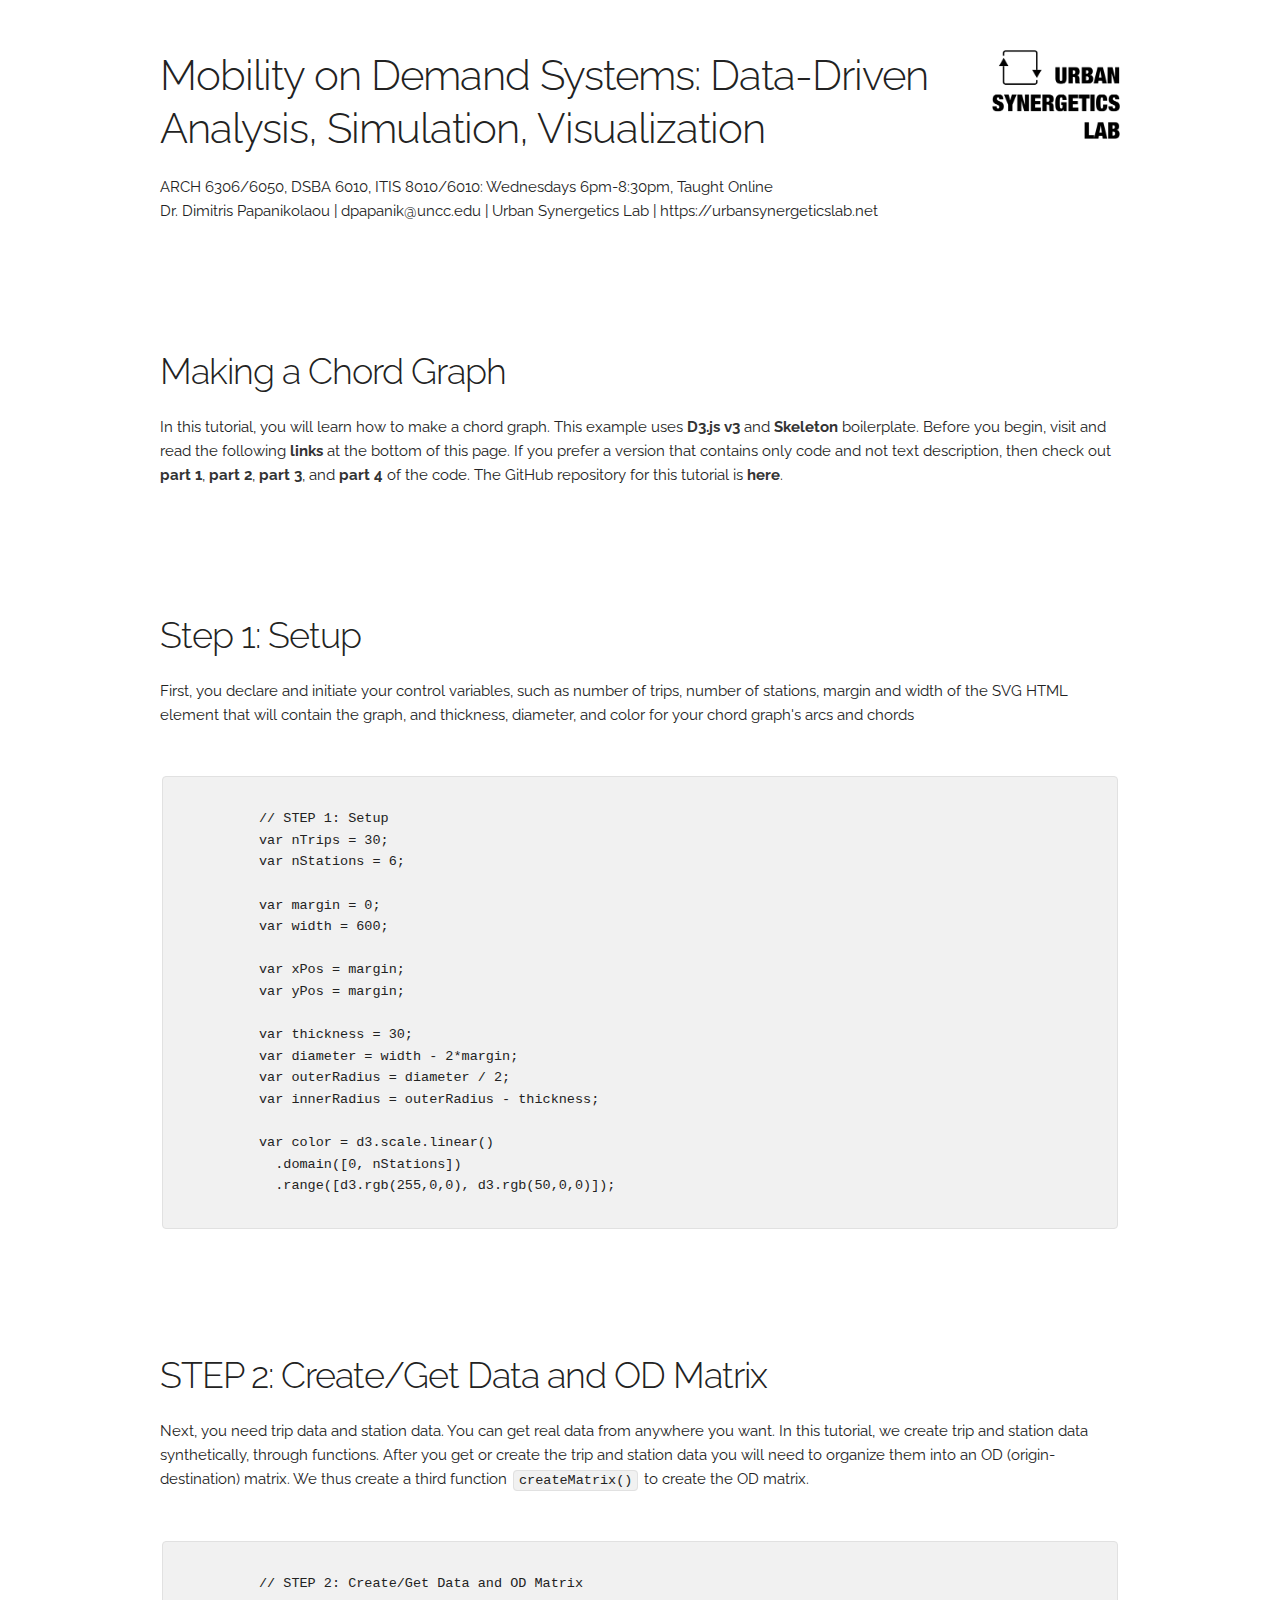
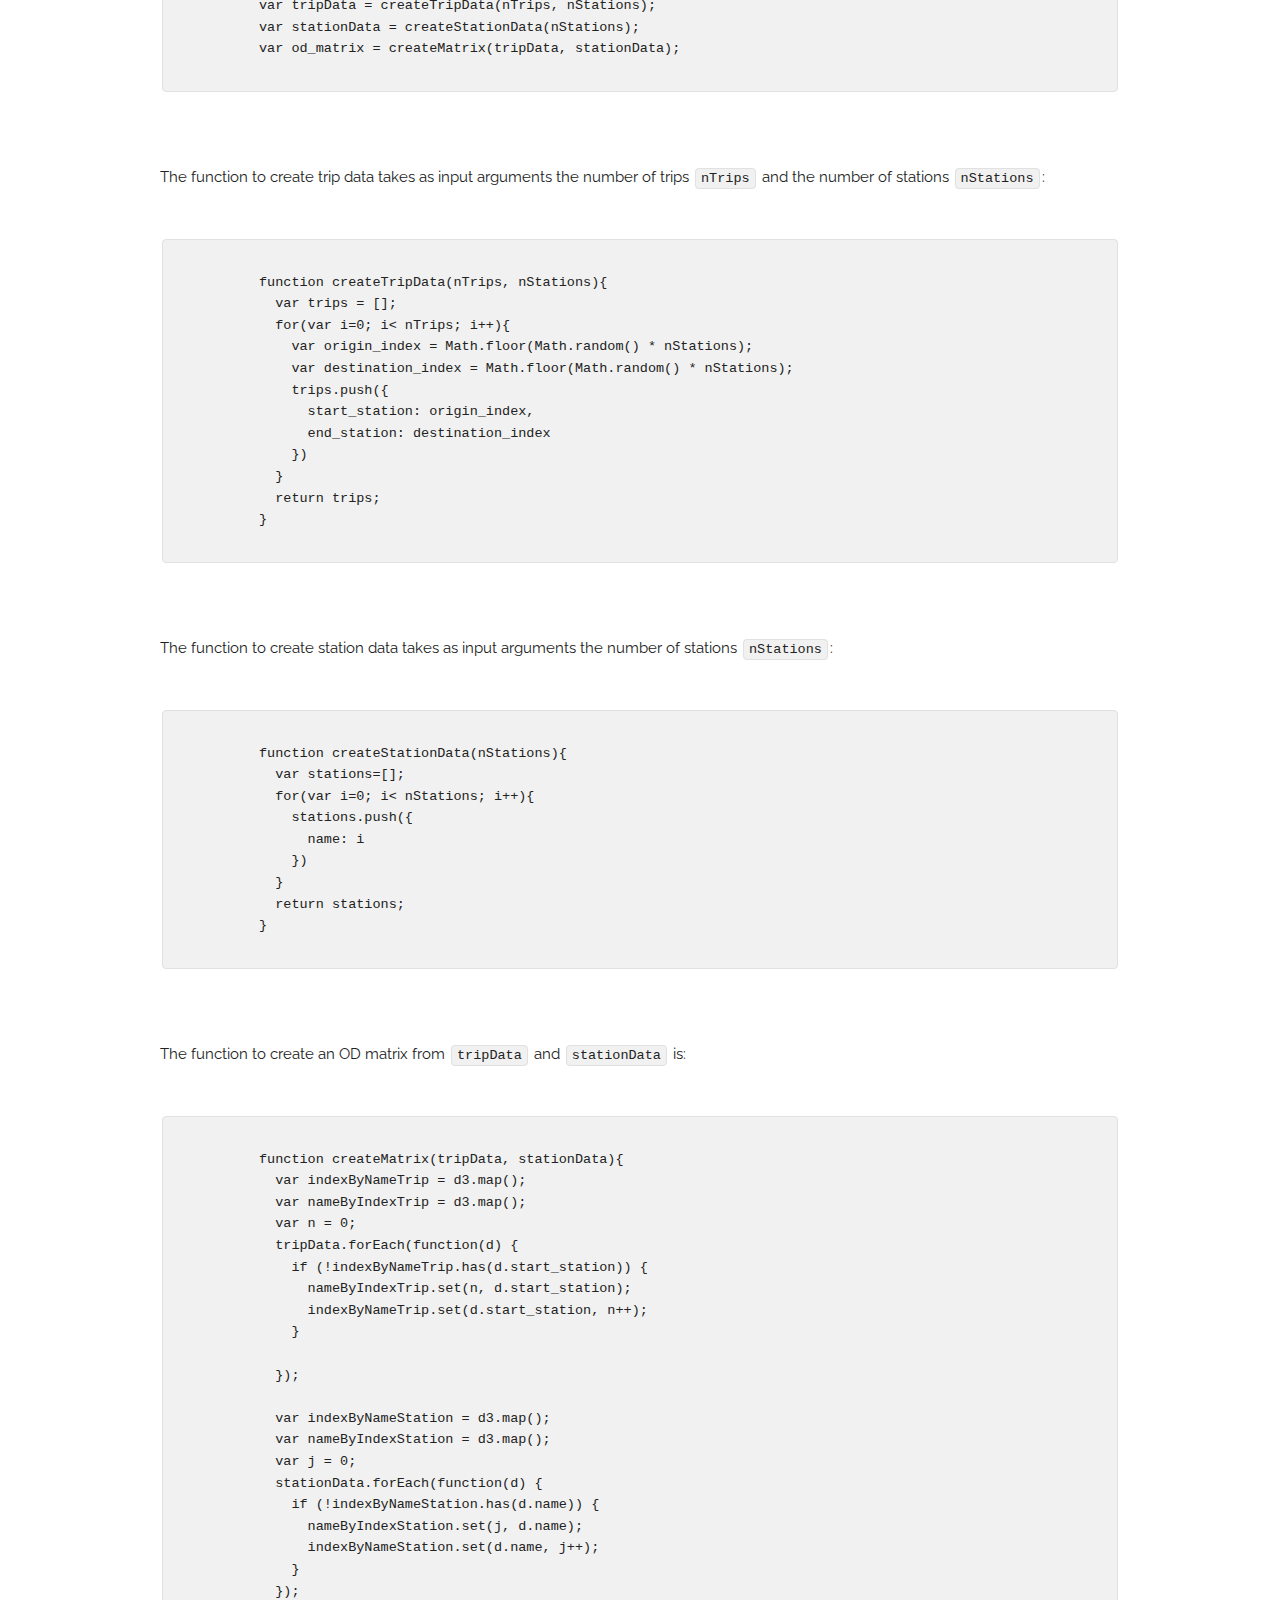
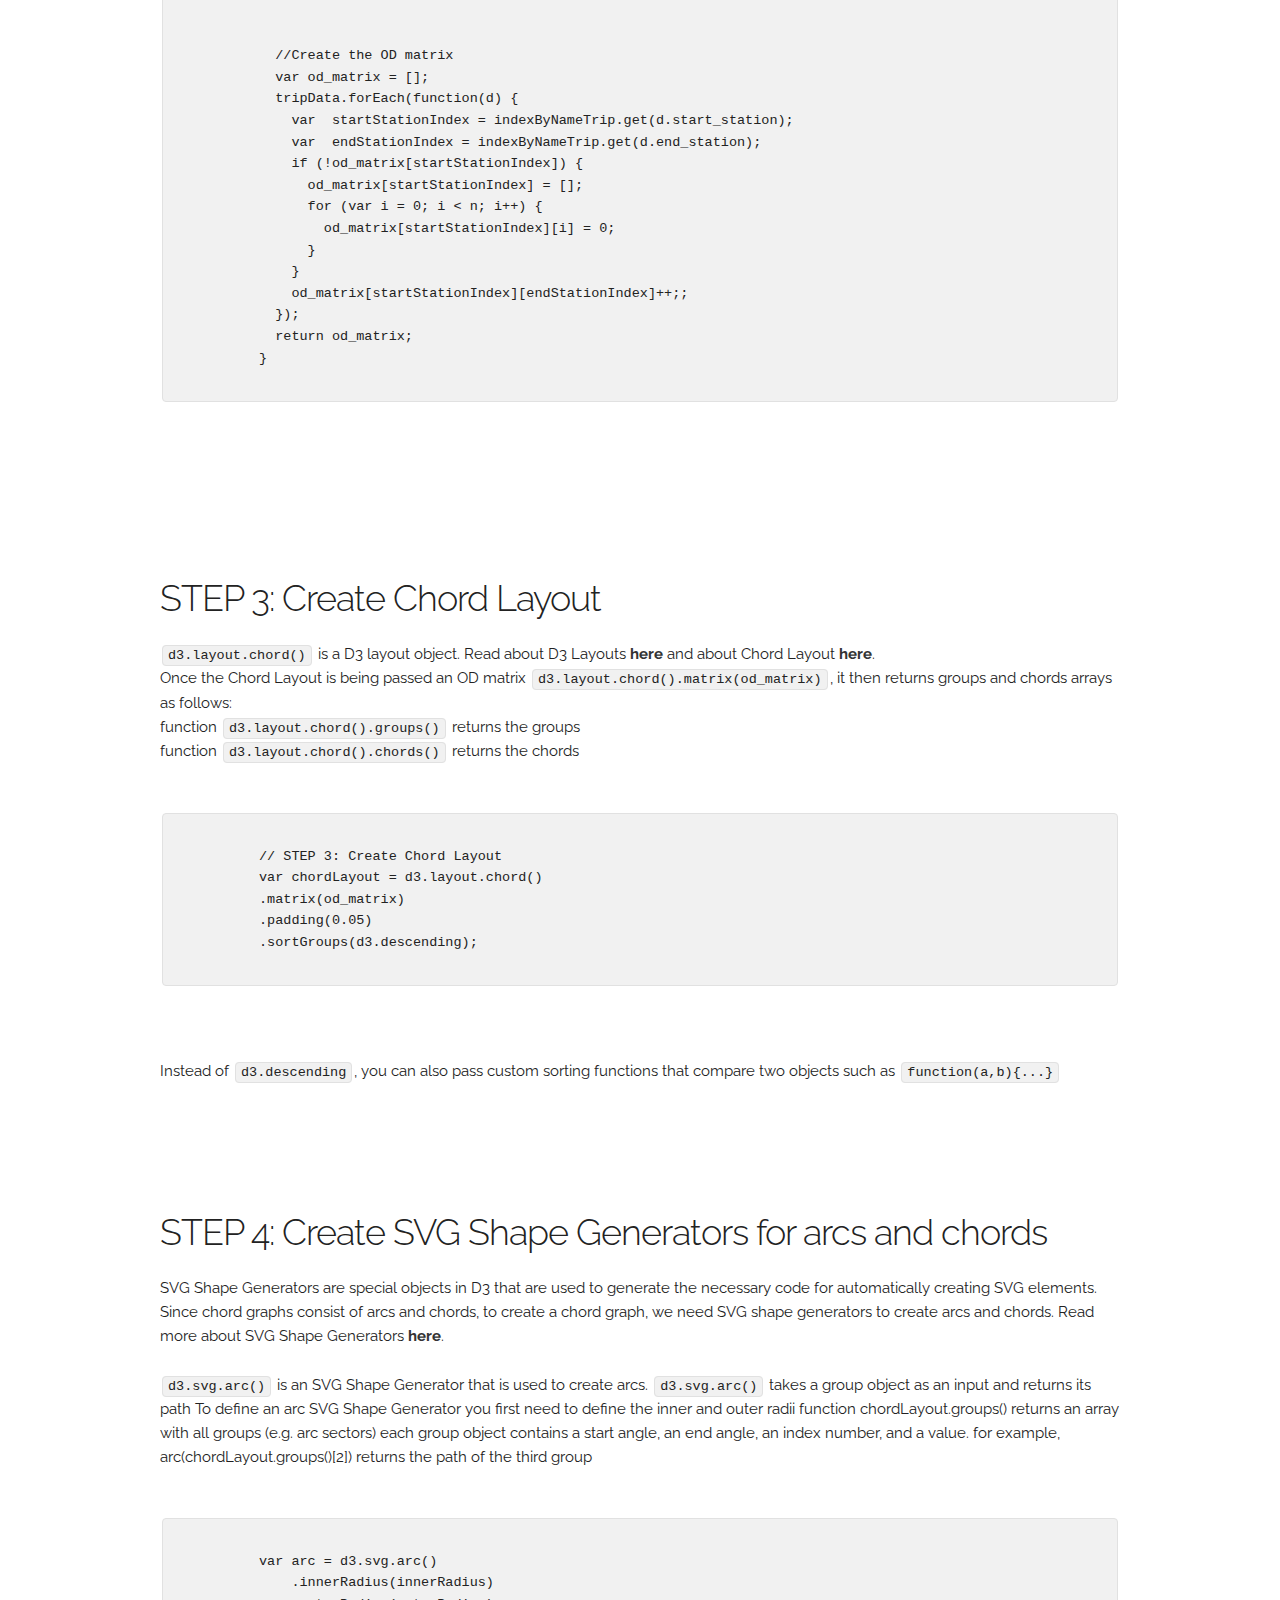
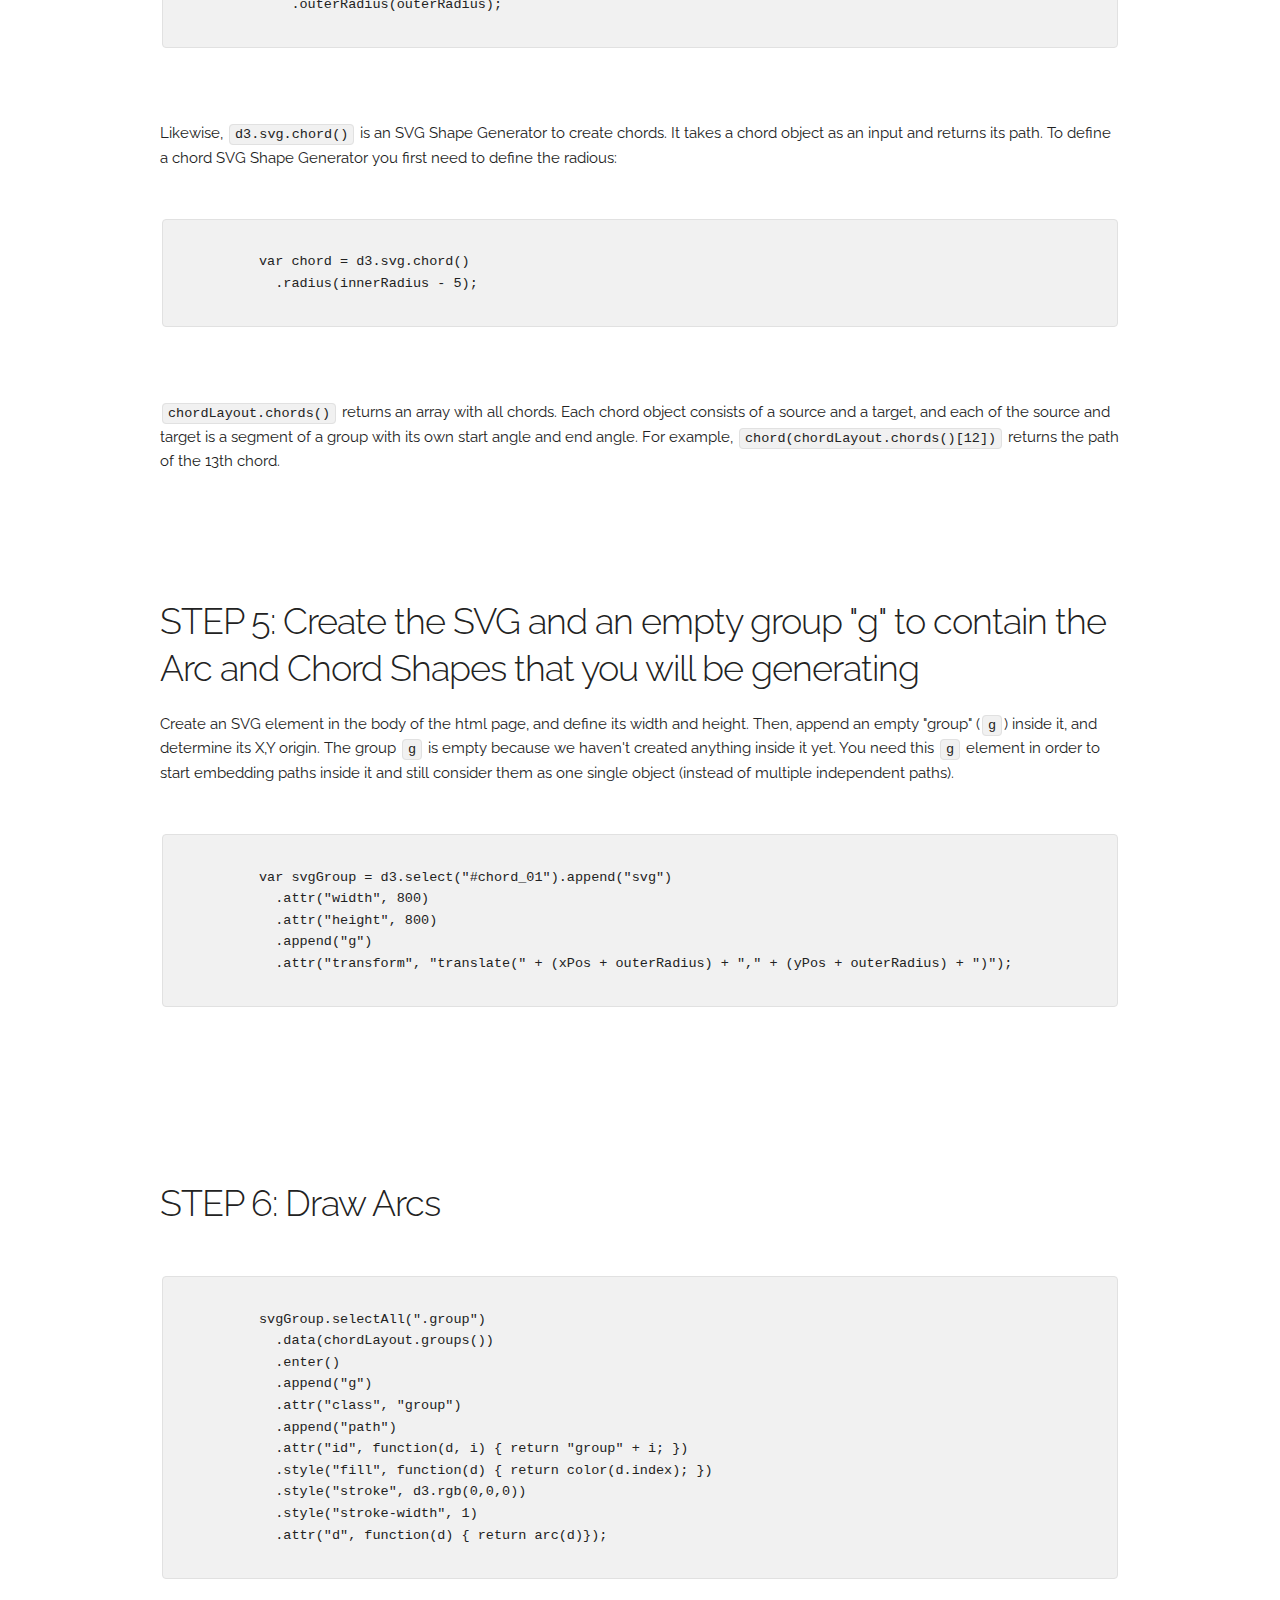
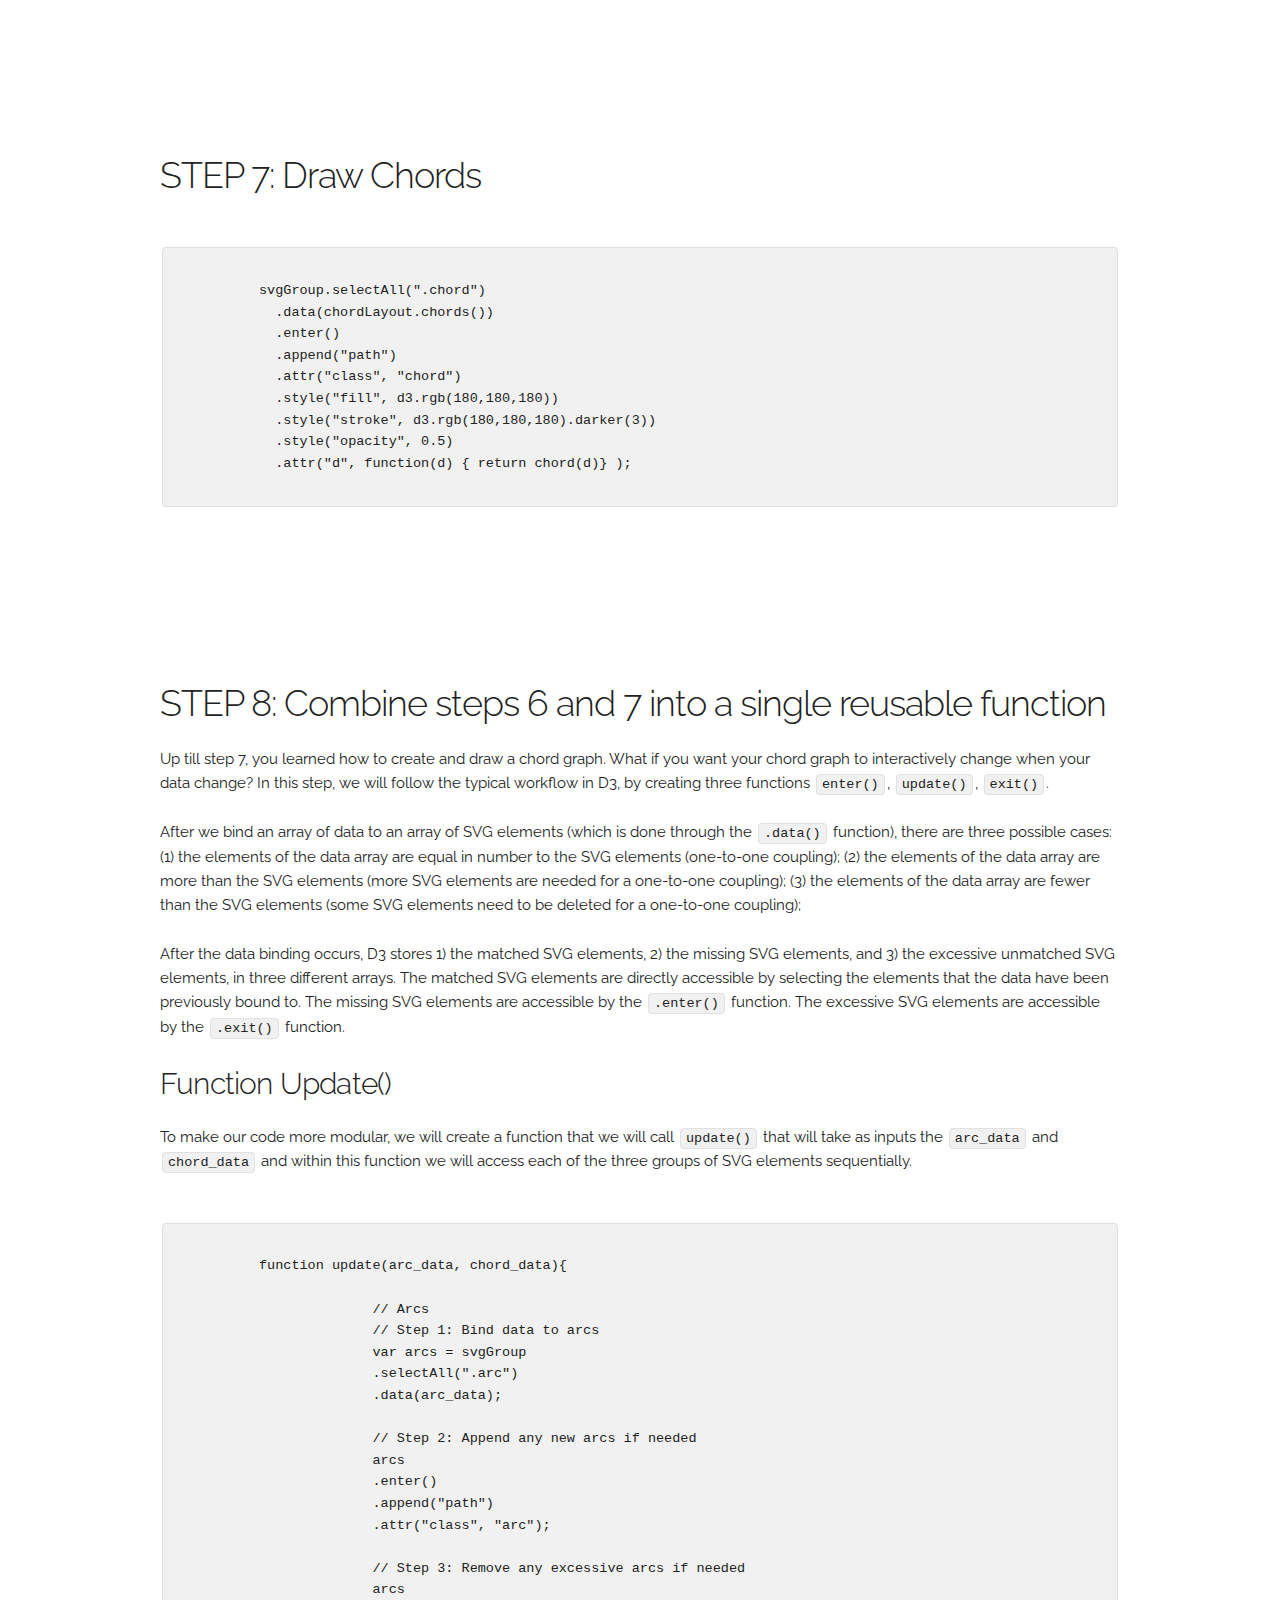
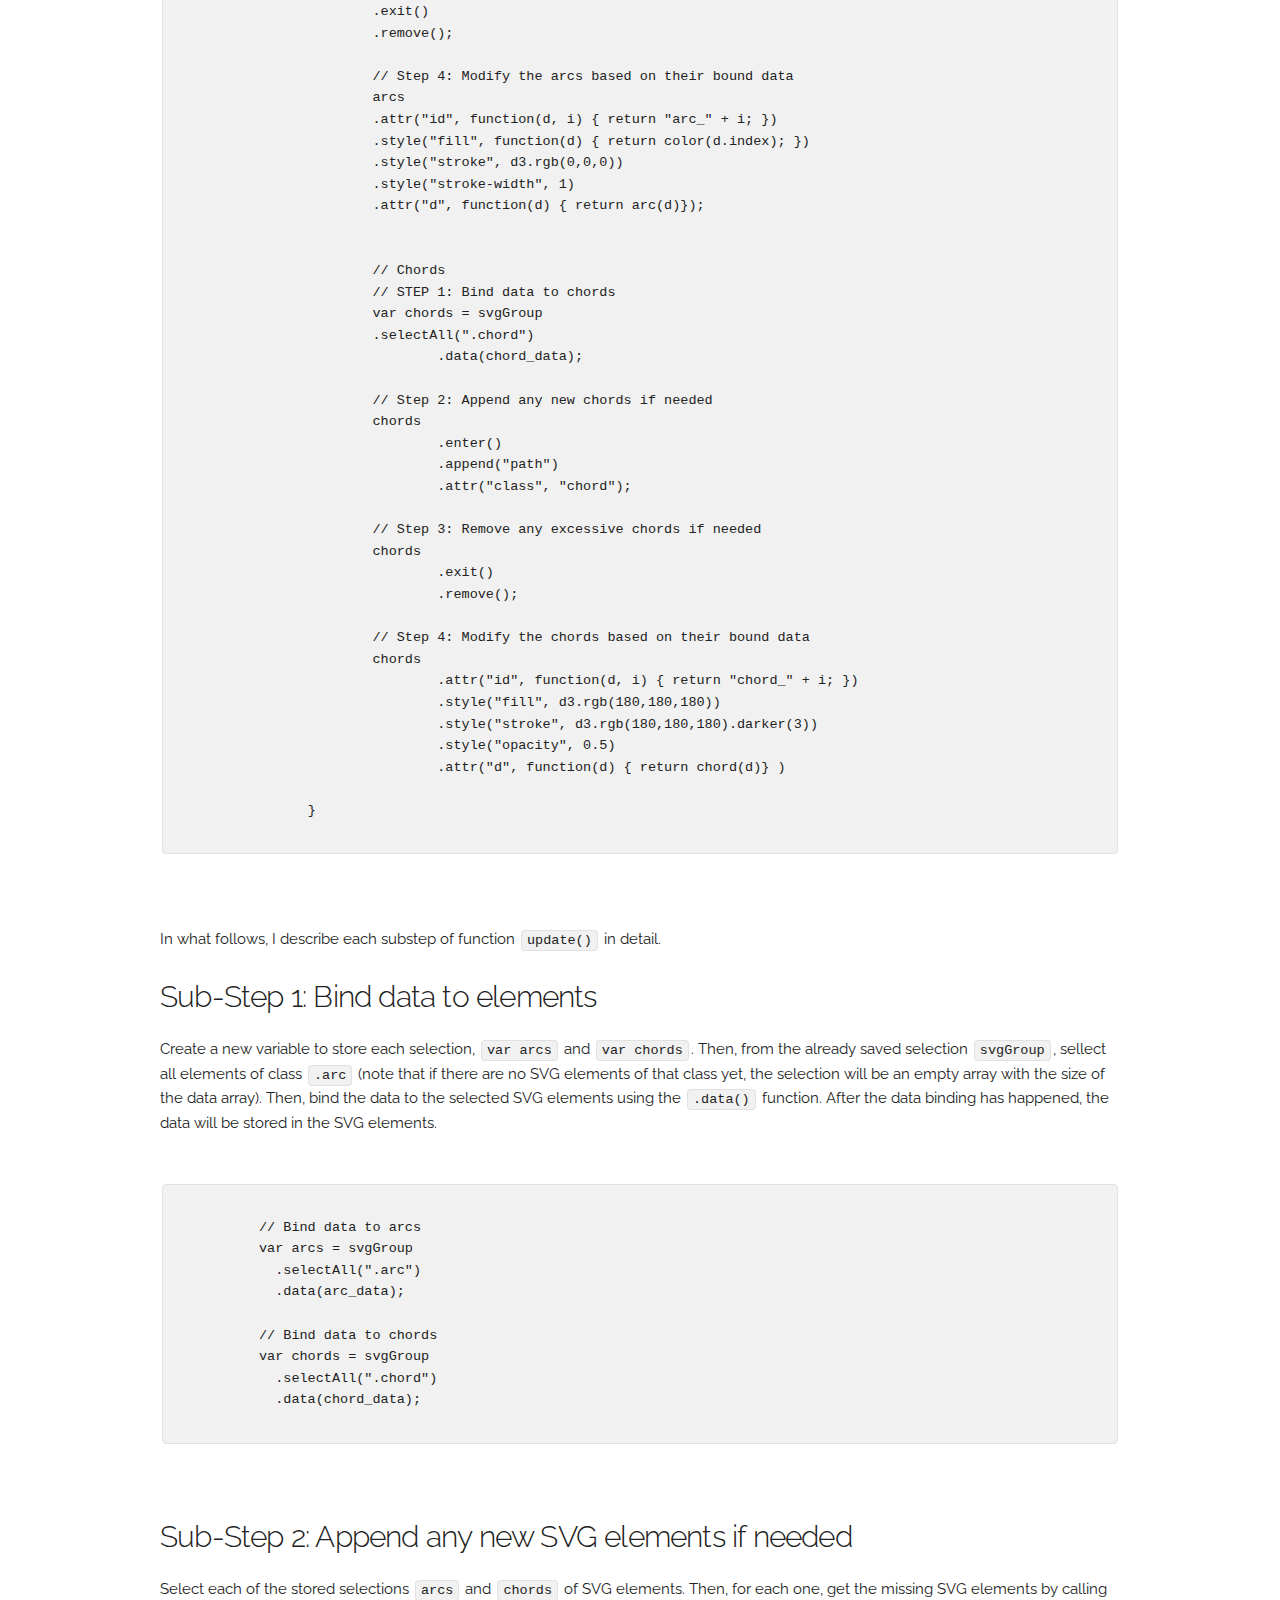
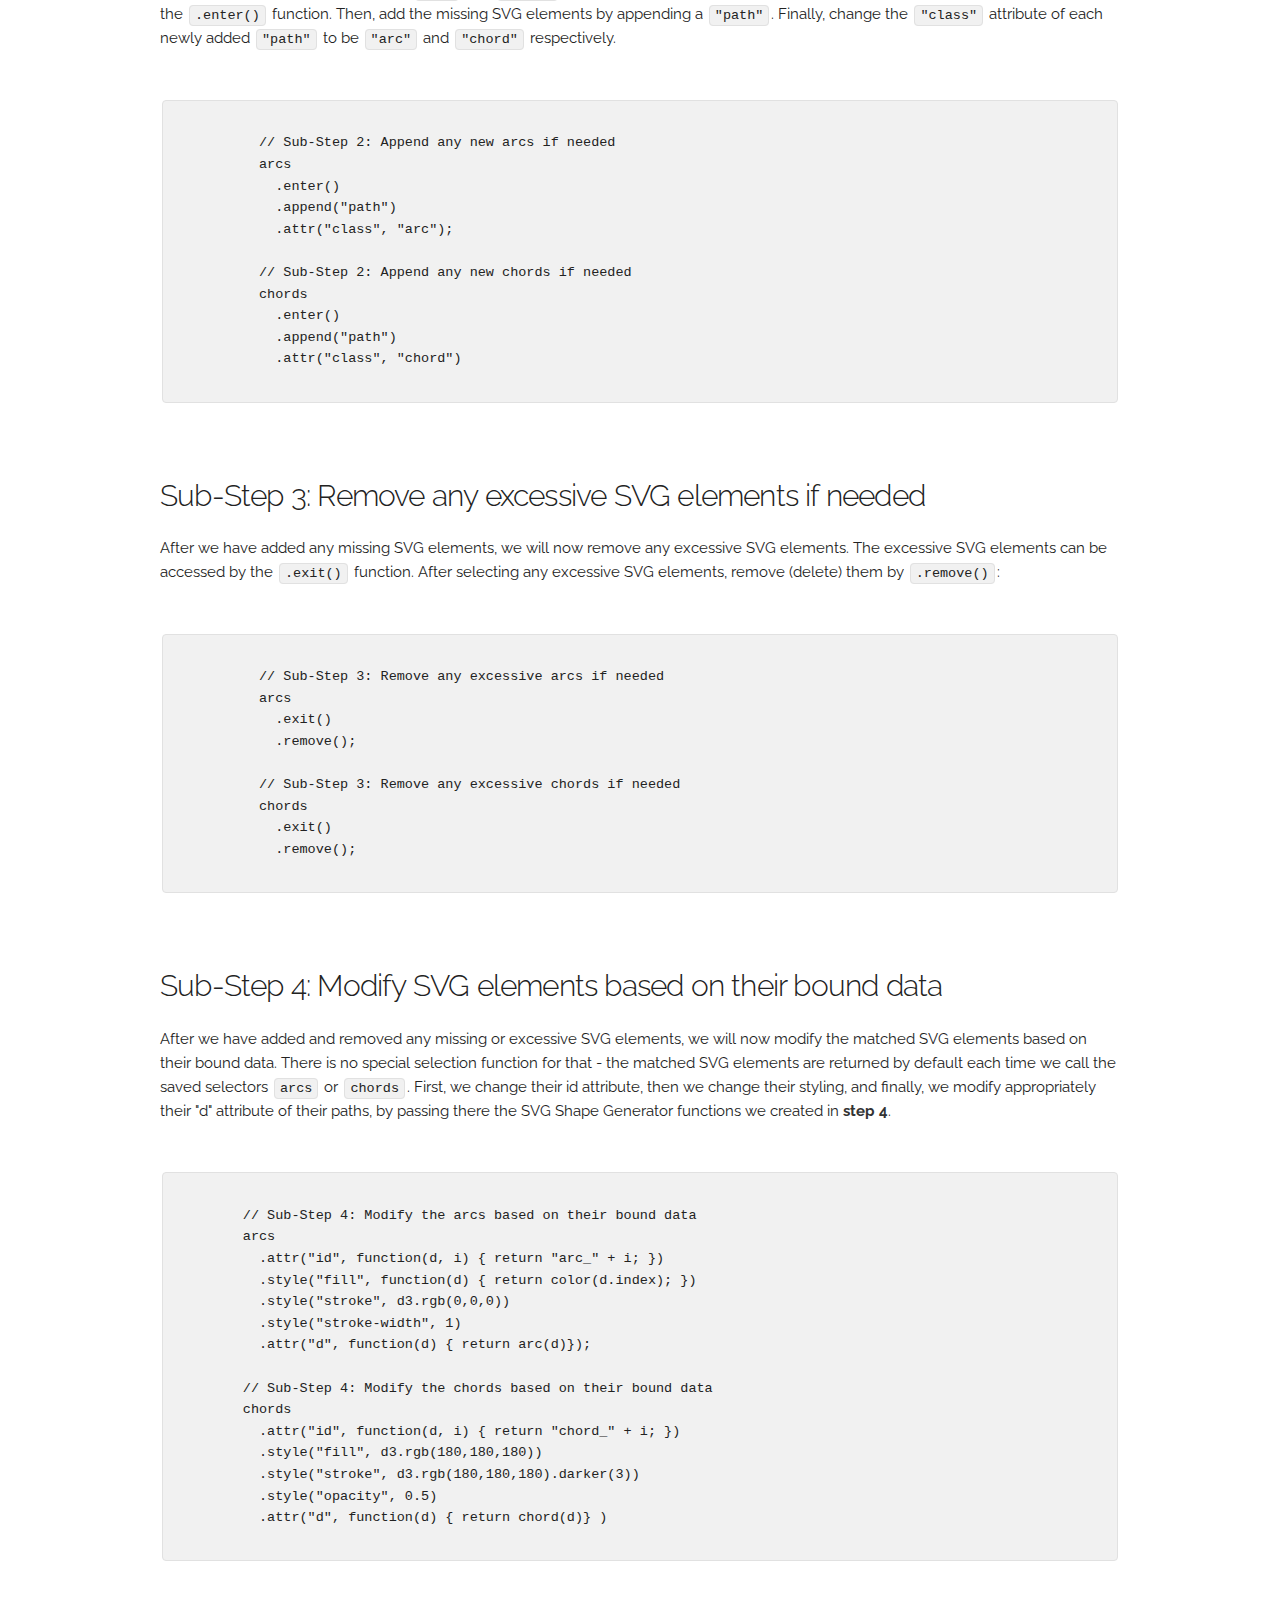
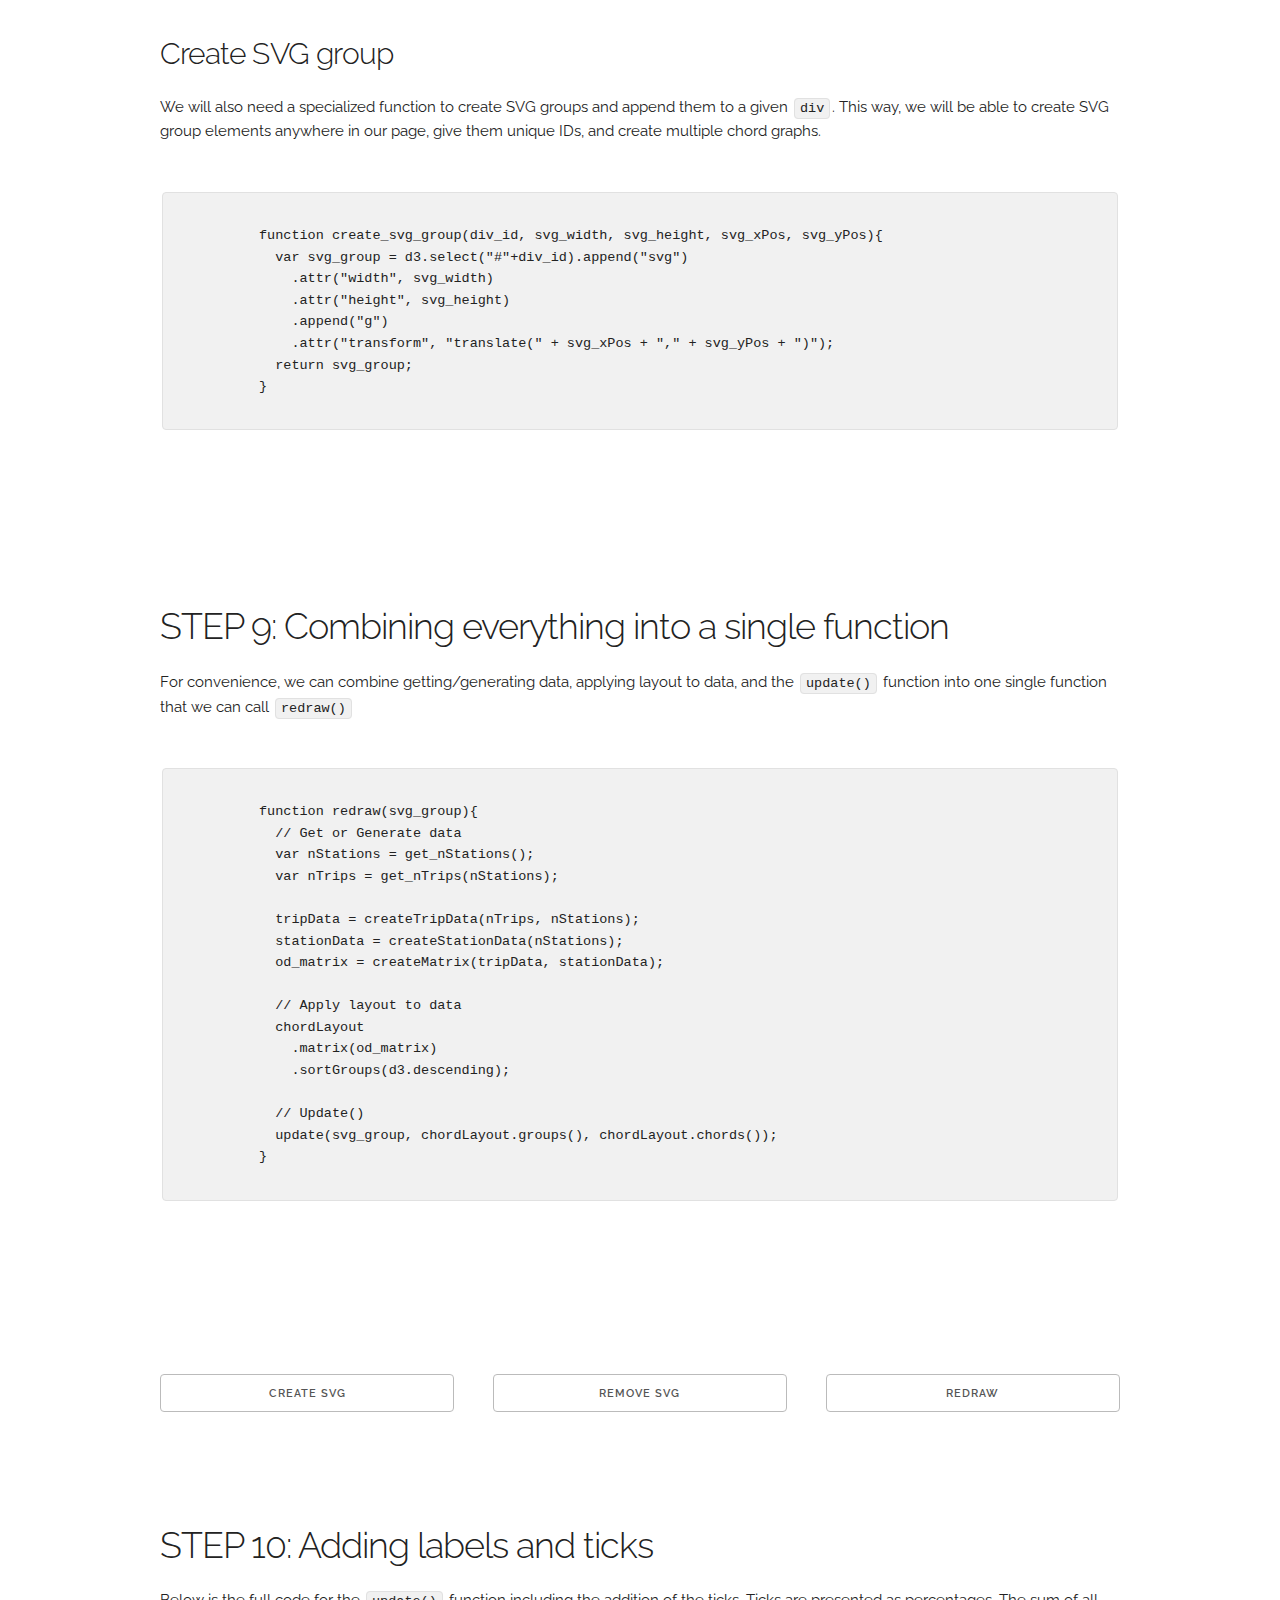
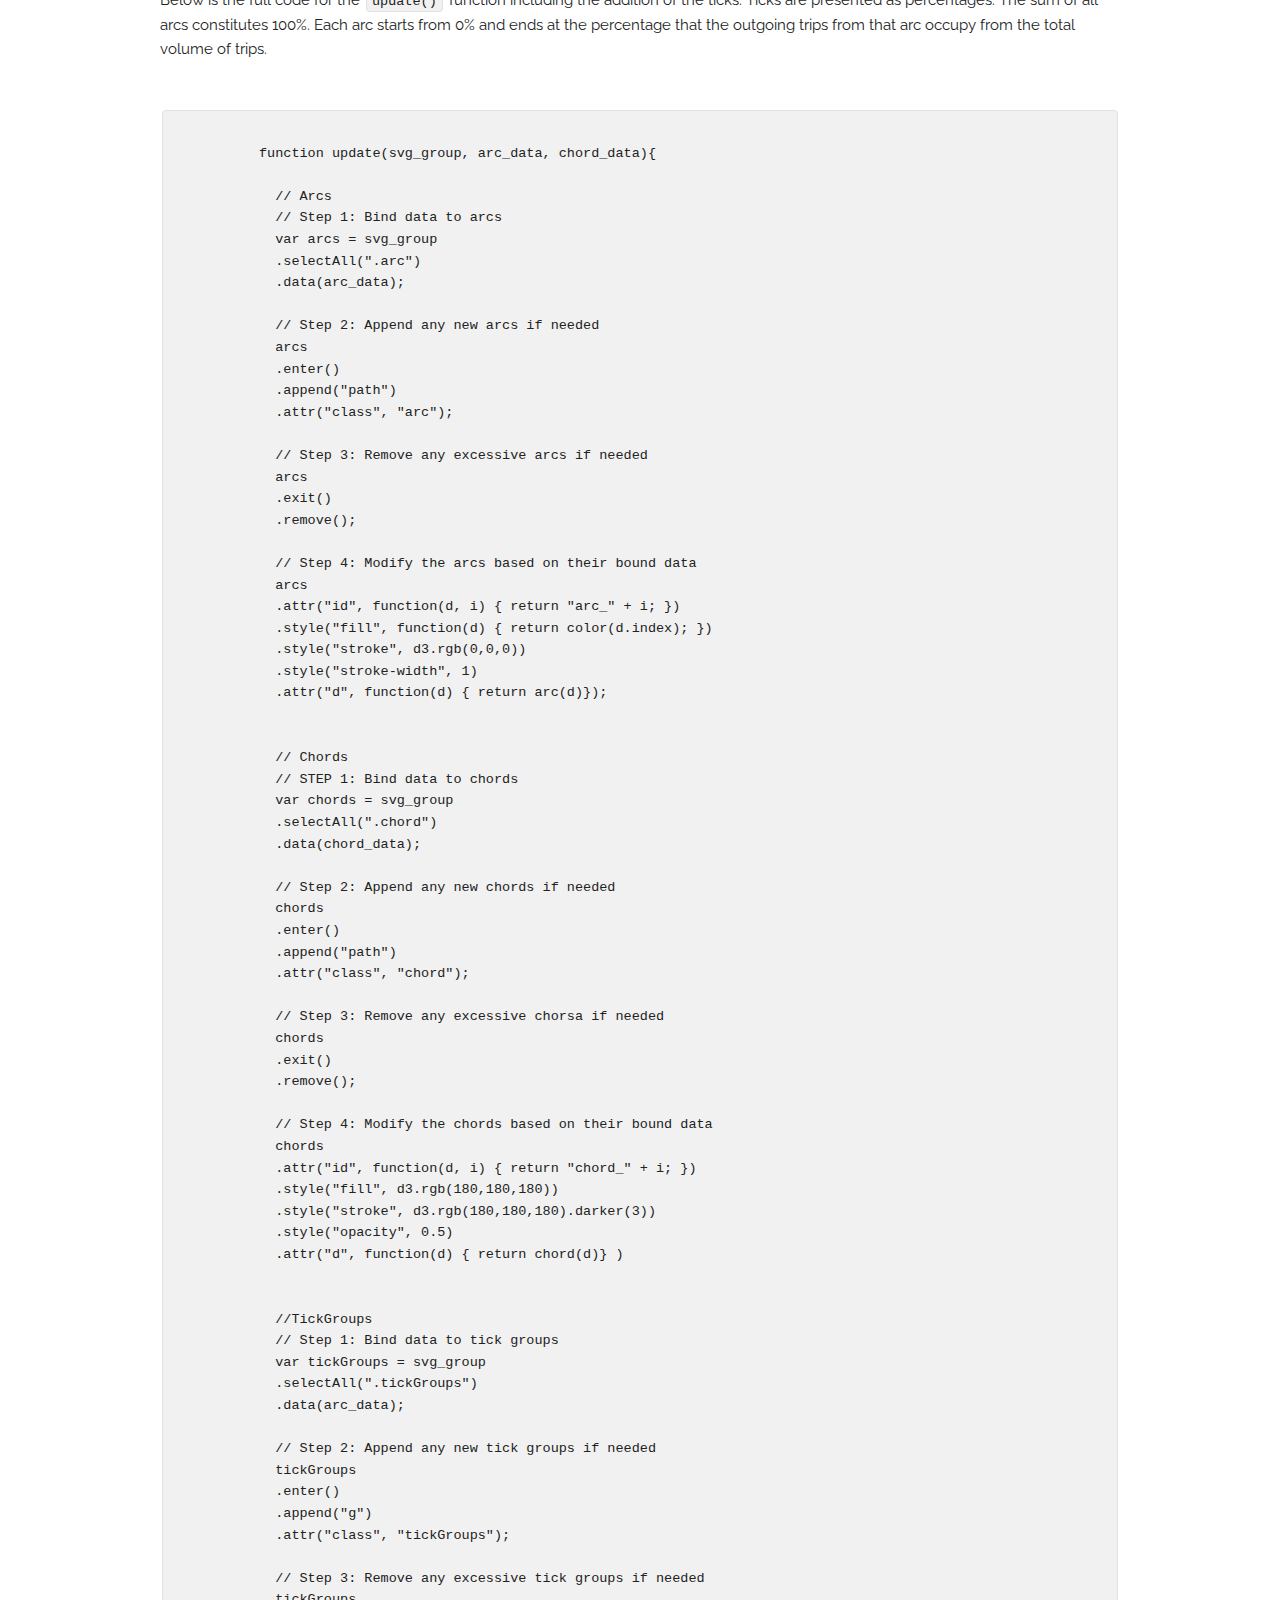
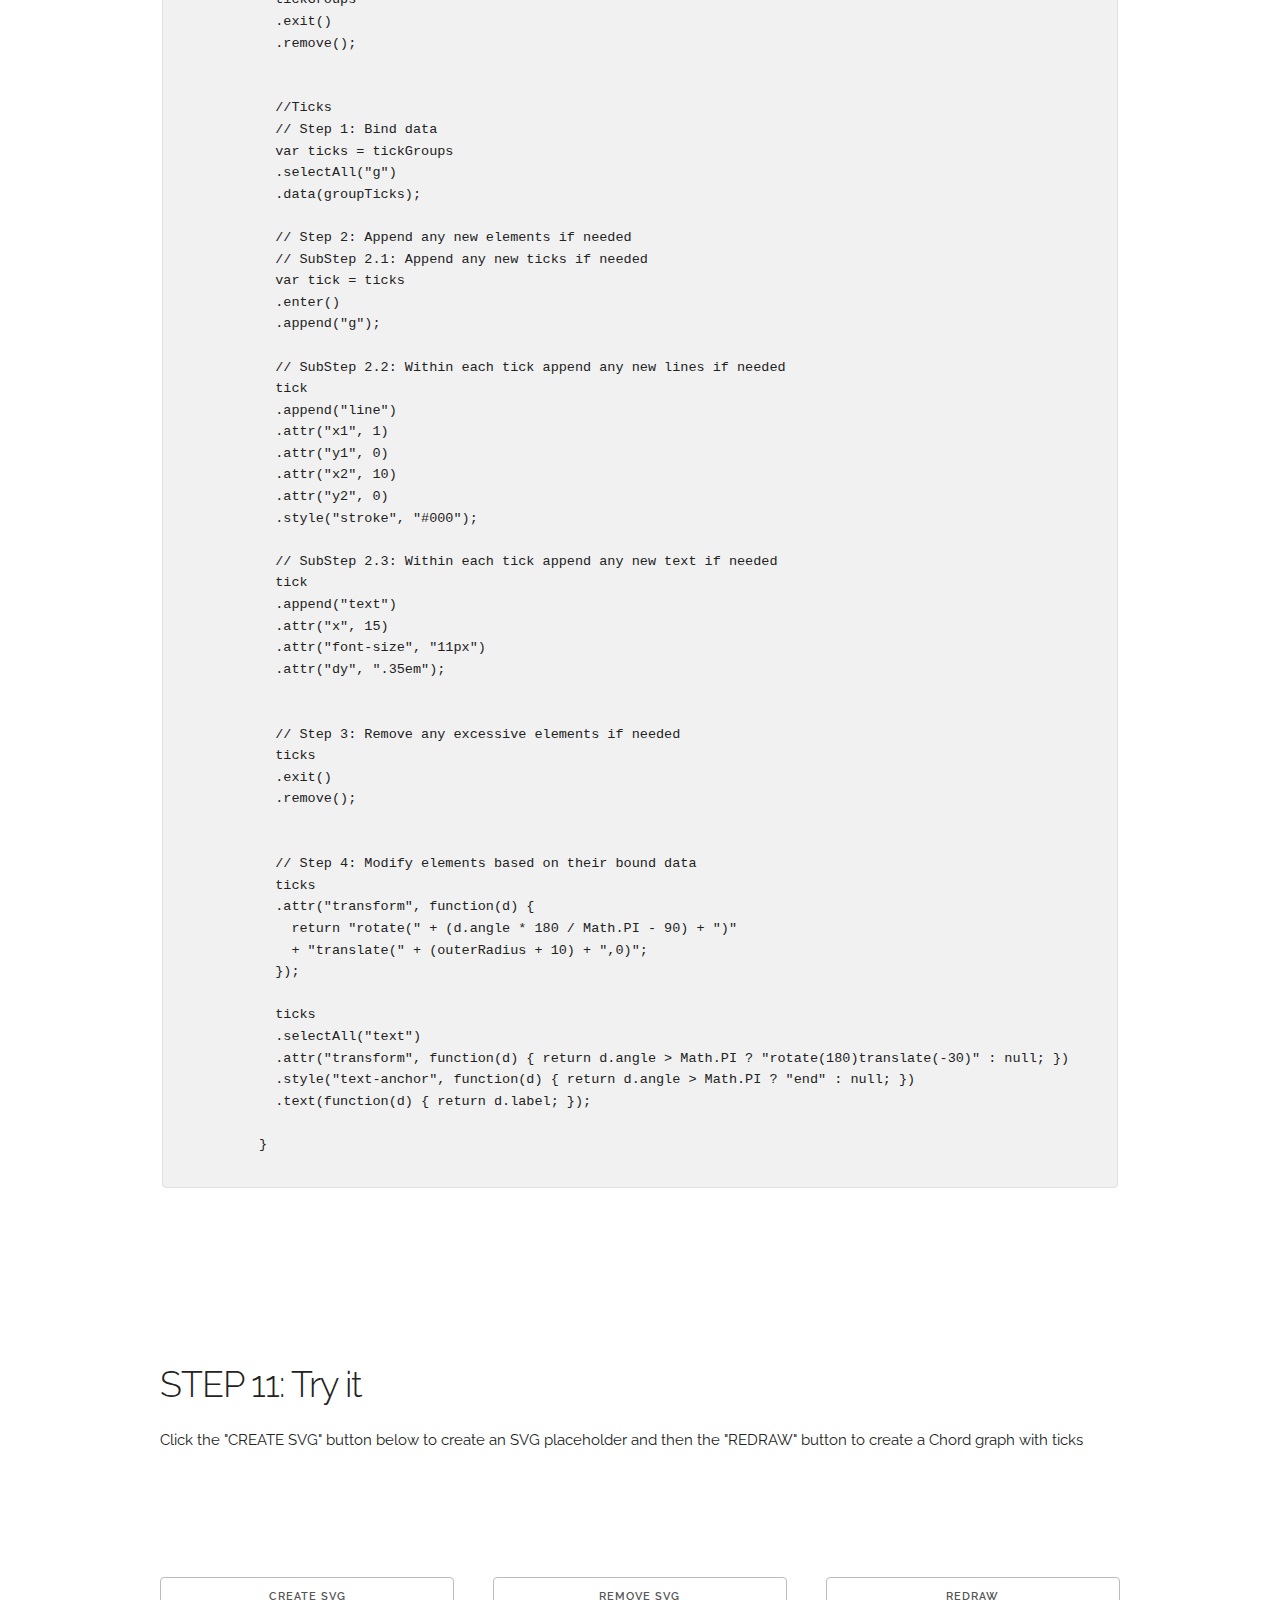
<file: index.html>
<!DOCTYPE html>
<html lang="en">
<head>

  <!-- Basic Page Needs–– -->
  <meta charset="utf-8">
  <title>Making a Chord Graph</title>
  <meta name="description" content="">
  <meta name="author" content="">

  <!-- Mobile Specific Metas -->
  <meta name="viewport" content="width=device-width, initial-scale=1">

  <!-- FONT -->
  <link href="https://fonts.googleapis.com/css?family=Raleway:400,300,600" rel="stylesheet" type="text/css">
  <link rel="stylesheet" href="https://cdnjs.cloudflare.com/ajax/libs/font-awesome/5.10.2/css/all.min.css">

  <!-- CSS -->
  <link rel="stylesheet" href="css/normalize.css">
  <link rel="stylesheet" href="css/skeleton.css">
  <link rel="stylesheet" href="css/customize.css">
  <script src='https://api.mapbox.com/mapbox.js/v3.3.1/mapbox.js'></script>
  <link href='https://api.mapbox.com/mapbox.js/v3.3.1/mapbox.css' rel='stylesheet' />
  <style>
  #map_1,#map_2,#map_3 {
    height: 500px;
  }
  </style>

  <!-- D3 v3 -->
  <script src="https://d3js.org/d3.v3.min.js"></script>

  <!-- Favicon -->
  <link rel="icon" type="image/png" href="images/favicon.png">

</head>
<body>

  <div class="container one-bottom" style="margin-top: 50px">
    <div class="ten columns">
      <h2>Mobility on Demand Systems: Data-Driven Analysis, Simulation, Visualization</h2>
      <p>
        ARCH 6306/6050, DSBA 6010, ITIS 8010/6010: Wednesdays 6pm-8:30pm, Taught Online
        <br>
        Dr. Dimitris Papanikolaou | dpapanik@uncc.edu | Urban Synergetics Lab | https://urbansynergeticslab.net
      </p>
    </div>
    <div class="two columns">
      <a href="https://urbansynergeticslab.net/"><img class="scale-with-grid" src="img/LabLogo_dark_cropped.png"></a>
    </div>
  </div>

  <div class="container one-bottom" style="margin-top: 50px">
    <div class="twelve columns">
      <h3>Making a Chord Graph</h3>
      <p>
        In this tutorial, you will learn how to make a chord graph.
        This example uses <a href="https://d3js.org/d3.v3.min.js">D3.js v3</a> and <a href="http://getskeleton.com/">Skeleton</a> boilerplate.
        Before you begin, visit and read the following <a href="#links">links</a> at the bottom of this page.
        If you prefer a version that contains only code and not text description, then check out <a href="https://dpapanik.github.io/making_a_chord_graph_with_d3v3/chord_example_step_01.html">part 1</a>, <a href="https://dpapanik.github.io/making_a_chord_graph_with_d3v3/chord_example_step_02.html">part 2</a>, <a href="https://dpapanik.github.io/making_a_chord_graph_with_d3v3/chord_example_step_03.html">part 3</a>, and <a href="https://dpapanik.github.io/making_a_chord_graph_with_d3v3/chord_example_step_04.html">part 4</a> of the code. The GitHub repository for this tutorial is <a href="https://github.com/dpapanik/making_a_chord_graph_with_d3v3">here</a>.
      </p>
    </div>
  </div>


  <div class="container" >
    <div id="chord_01" class="twelve columns">
    </div>
  </div>

  <div class="container half-bottom">
    <div class="twelve columns">
      <h3>Step 1: Setup</h3>
      <p>First, you declare and initiate your control variables, such as number of trips, number of stations, margin and width of the SVG HTML element that will contain the graph, and thickness, diameter, and color for your chord graph's arcs and chords</p>
      <pre>
        <code>
          // STEP 1: Setup
          var nTrips = 30;
          var nStations = 6;

          var margin = 0;
          var width = 600;

          var xPos = margin;
          var yPos = margin;

          var thickness = 30;
          var diameter = width - 2*margin;
          var outerRadius = diameter / 2;
          var innerRadius = outerRadius - thickness;

          var color = d3.scale.linear()
            .domain([0, nStations])
            .range([d3.rgb(255,0,0), d3.rgb(50,0,0)]);
        </code>
      </pre>
    </div>
  </div>

  <div class="container one-bottom">
    <div class="twelve columns">
      <h3>STEP 2: Create/Get Data and OD Matrix</h3>
      <p>Next, you need trip data and station data. You can get real data from anywhere you want. In this tutorial, we create trip and station data synthetically, through functions.
        After you get or create the trip and station data you will need to organize them into an OD (origin-destination) matrix. We thus create a third function <code>createMatrix()</code> to create the OD matrix.</p>
      <pre>
        <code>
          // STEP 2: Create/Get Data and OD Matrix
          var tripData = createTripData(nTrips, nStations);
          var stationData = createStationData(nStations);
          var od_matrix = createMatrix(tripData, stationData);
        </code>
      </pre>

      <p>The function to create trip data takes as input arguments the number of trips <code>nTrips</code> and the number of stations <code>nStations</code>:</p>
      <pre>
        <code>
          function createTripData(nTrips, nStations){
            var trips = [];
            for(var i=0; i< nTrips; i++){
              var origin_index = Math.floor(Math.random() * nStations);
              var destination_index = Math.floor(Math.random() * nStations);
              trips.push({
                start_station: origin_index,
                end_station: destination_index
              })
            }
            return trips;
          }
        </code>
      </pre>

      <p>The function to create station data takes as input arguments the number of stations <code>nStations</code>:</p>
      <pre>
        <code>
          function createStationData(nStations){
            var stations=[];
            for(var i=0; i< nStations; i++){
              stations.push({
                name: i
              })
            }
            return stations;
          }
        </code>
      </pre>

      <p>The function to create an OD matrix from <code>tripData</code> and <code>stationData</code> is:</p>
      <pre>
        <code>
          function createMatrix(tripData, stationData){
            var indexByNameTrip = d3.map();
            var nameByIndexTrip = d3.map();
            var n = 0;
            tripData.forEach(function(d) {
              if (!indexByNameTrip.has(d.start_station)) {
                nameByIndexTrip.set(n, d.start_station);
                indexByNameTrip.set(d.start_station, n++);
              }

            });

            var indexByNameStation = d3.map();
            var nameByIndexStation = d3.map();
            var j = 0;
            stationData.forEach(function(d) {
              if (!indexByNameStation.has(d.name)) {
                nameByIndexStation.set(j, d.name);
                indexByNameStation.set(d.name, j++);
              }
            });


            //Create the OD matrix
            var od_matrix = [];
            tripData.forEach(function(d) {
              var  startStationIndex = indexByNameTrip.get(d.start_station);
              var  endStationIndex = indexByNameTrip.get(d.end_station);
              if (!od_matrix[startStationIndex]) {
                od_matrix[startStationIndex] = [];
                for (var i = 0; i < n; i++) {
                  od_matrix[startStationIndex][i] = 0;
                }
              }
              od_matrix[startStationIndex][endStationIndex]++;;
            });
            return od_matrix;
          }
        </code>
      </pre>
    </div>
  </div>

  <div class="container one-bottom" >
    <div class="twelve columns">
      <h3>STEP 3: Create Chord Layout</h3>
      <p>
        <code>d3.layout.chord()</code> is a D3 layout object. Read about D3 Layouts <a href="https://d3indepth.com/layouts/">here</a> and about Chord Layout <a href="https://d3-wiki.readthedocs.io/zh_CN/master/Chord-Layout/">here</a>.
        <br>
        Once the Chord Layout is being passed an OD matrix <code>d3.layout.chord().matrix(od_matrix)</code>, it then returns groups and chords arrays as follows:
        <br>
        function <code>d3.layout.chord().groups()</code> returns the groups
        <br>
        function <code>d3.layout.chord().chords()</code> returns the chords
      </p>
      <pre>
        <code>
          // STEP 3: Create Chord Layout
          var chordLayout = d3.layout.chord()
          .matrix(od_matrix)
          .padding(0.05)
          .sortGroups(d3.descending);
        </code>
      </pre>
      <p>Instead of <code>d3.descending</code>, you can also pass custom sorting functions that compare two objects such as <code>function(a,b){...}</code> </p>
    </div>
  </div>


  <div id="step_04" class="container one-bottom" >
    <div class="twelve columns">
      <h3>STEP 4: Create SVG Shape Generators for arcs and chords</h3>
      <p>
        SVG Shape Generators are special objects in D3 that are used to generate the necessary code for automatically creating SVG elements.
        Since chord graphs consist of arcs and chords, to create a chord graph, we need SVG shape generators to create arcs and chords.
        Read more about SVG Shape Generators <a href="https://d3indepth.com/shapes/">here</a>.
      </p>
      <p>
        <code>d3.svg.arc()</code> is an SVG Shape Generator that is used to create arcs.
        <code>d3.svg.arc()</code> takes a group object as an input and returns its path
        To define an arc SVG Shape Generator you first need to define the inner and outer radii
        function chordLayout.groups() returns an array with all groups (e.g. arc sectors)
        each group object contains a start angle, an end angle, an index number, and a value.
        for example, arc(chordLayout.groups()[2]) returns the path of the third group
      </p>
      <pre>
        <code>
          var arc = d3.svg.arc()
              .innerRadius(innerRadius)
              .outerRadius(outerRadius);
        </code>
      </pre>
      <p>
        Likewise, <code>d3.svg.chord()</code> is an SVG Shape Generator to create chords. It takes a chord object as an input and returns its path.
        To define a chord SVG Shape Generator you first need to define the radious:
      </p>
      <pre>
        <code>
          var chord = d3.svg.chord()
            .radius(innerRadius - 5);
        </code>
      </pre>
      <p>
        <code>chordLayout.chords()</code> returns an array with all chords.
        Each chord object consists of a source and a target, and each of the source and target is a segment of a group with its own start angle and end angle.
        For example, <code>chord(chordLayout.chords()[12])</code> returns the path of the 13th chord.
      </p>
    </div>
  </div>



  <div class="container one-bottom" >
    <div class="twelve columns">
      <h3>STEP 5: Create the SVG and an empty group "g" to contain the Arc and Chord Shapes that you will be generating</h3>
      <p>
        Create an SVG element in the body of the html page, and define its width and height.
        Then, append an empty "group" (<code>g</code>) inside it, and determine its X,Y origin. The group <code>g</code> is empty because we haven't created anything inside it yet.
        You need this <code>g</code> element in order to start embedding paths inside it and still consider them as one single object (instead of multiple independent paths).
      </p>
      <pre>
        <code>
          var svgGroup = d3.select("#chord_01").append("svg")
            .attr("width", 800)
            .attr("height", 800)
            .append("g")
            .attr("transform", "translate(" + (xPos + outerRadius) + "," + (yPos + outerRadius) + ")");
        </code>
      </pre>
    </div>
  </div>


  <div class="container one-bottom" >
    <div class="twelve columns">
      <h3>STEP 6: Draw Arcs</h3>
      <p>

      </p>
      <pre>
        <code>
          svgGroup.selectAll(".group")
            .data(chordLayout.groups())
            .enter()
            .append("g")
            .attr("class", "group")
            .append("path")
            .attr("id", function(d, i) { return "group" + i; })
            .style("fill", function(d) { return color(d.index); })
            .style("stroke", d3.rgb(0,0,0))
            .style("stroke-width", 1)
            .attr("d", function(d) { return arc(d)});
        </code>
      </pre>
    </div>
  </div>

  <div class="container" >
    <div id="chord_02" class="twelve columns">
    </div>
  </div>



  <div class="container one-bottom" >
    <div class="twelve columns">
      <h3>STEP 7: Draw Chords</h3>
      <p>

      </p>
      <pre>
        <code>
          svgGroup.selectAll(".chord")
            .data(chordLayout.chords())
            .enter()
            .append("path")
            .attr("class", "chord")
            .style("fill", d3.rgb(180,180,180))
            .style("stroke", d3.rgb(180,180,180).darker(3))
            .style("opacity", 0.5)
            .attr("d", function(d) { return chord(d)} );
        </code>
      </pre>
    </div>
  </div>



  <div class="container" >
    <div id="chord_03" class="twelve columns">
    </div>
  </div>


  <div class="container one-bottom" >
    <div class="twelve columns">
      <h3>STEP 8: Combine steps 6 and 7 into a single reusable function</h3>
      <p>
        Up till step 7, you learned how to create and draw a chord graph. What if you want your chord graph to interactively change when your data change?
        In this step, we will follow the typical workflow in D3, by creating three functions <code>enter()</code>, <code>update()</code>, <code>exit()</code>.
      </p>
      <p>
        After we bind an array of data to an array of SVG elements (which is done through the <code>.data()</code> function), there are three possible cases:
        (1) the elements of the data array are equal in number to the SVG elements (one-to-one coupling);
        (2) the elements of the data array are more than the SVG elements (more SVG elements are needed for a one-to-one coupling);
        (3) the elements of the data array are fewer than the SVG elements (some SVG elements need to be deleted for a one-to-one coupling);
      </p>
      <p>After the data binding occurs, D3 stores 1) the matched SVG elements, 2) the missing SVG elements, and 3) the excessive unmatched SVG elements, in three different arrays.
        The matched SVG elements are directly accessible by selecting the elements that the data have been previously bound to.
        The missing SVG elements are accessible by the <code>.enter()</code> function. The excessive SVG elements are accessible by the <code>.exit()</code> function.
      </p>





      <h4>Function Update()</h4>
      <p>
        To make our code  more modular, we will create a function that we will call <code>update()</code> that will take as inputs the <code>arc_data</code> and <code>chord_data</code> and within this function we will access each of the three groups of SVG elements sequentially.
      </p>

      <pre>
        <code>
          function update(arc_data, chord_data){

      			// Arcs
      			// Step 1: Bind data to arcs
      			var arcs = svgGroup
      			.selectAll(".arc")
      			.data(arc_data);

      			// Step 2: Append any new arcs if needed
      			arcs
      			.enter()
      			.append("path")
      			.attr("class", "arc");

      			// Step 3: Remove any excessive arcs if needed
      			arcs
      			.exit()
      			.remove();

      			// Step 4: Modify the arcs based on their bound data
      			arcs
      			.attr("id", function(d, i) { return "arc_" + i; })
      			.style("fill", function(d) { return color(d.index); })
      			.style("stroke", d3.rgb(0,0,0))
      			.style("stroke-width", 1)
      			.attr("d", function(d) { return arc(d)});


      			// Chords
      			// STEP 1: Bind data to chords
      			var chords = svgGroup
      			.selectAll(".chord")
      				.data(chord_data);

      			// Step 2: Append any new chords if needed
      			chords
      				.enter()
      				.append("path")
      				.attr("class", "chord");

      			// Step 3: Remove any excessive chords if needed
      			chords
      				.exit()
      				.remove();

      			// Step 4: Modify the chords based on their bound data
      			chords
      				.attr("id", function(d, i) { return "chord_" + i; })
      				.style("fill", d3.rgb(180,180,180))
      				.style("stroke", d3.rgb(180,180,180).darker(3))
      				.style("opacity", 0.5)
      				.attr("d", function(d) { return chord(d)} )

      		}
        </code>
      </pre>

      <p>
        In what follows, I describe each substep of function <code>update()</code> in detail.
      </p>

      <h4>Sub-Step 1: Bind data to elements</h4>
      <p>
        Create a new variable to store each selection, <code>var arcs</code> and <code>var chords</code>.
        Then, from the already saved selection <code>svgGroup</code>, sellect all elements of class <code>.arc</code> (note that if there are no SVG elements of that class yet, the selection will be an empty array with the size of the data array).
        Then, bind the data to the selected SVG elements using the <code>.data()</code> function. After the data binding has happened, the data will be stored in the SVG elements.
      </p>
      <pre>
        <code>
          // Bind data to arcs
          var arcs = svgGroup
            .selectAll(".arc")
            .data(arc_data);

          // Bind data to chords
          var chords = svgGroup
            .selectAll(".chord")
            .data(chord_data);
        </code>
      </pre>

      <h4>Sub-Step 2: Append any new SVG elements if needed</h4>
      <p>
        Select each of the stored selections <code>arcs</code> and <code>chords</code> of SVG elements.
        Then, for each one, get the missing SVG elements by calling the <code>.enter()</code> function. Then, add the missing SVG elements by appending a <code>"path"</code>.
        Finally, change the <code>"class"</code> attribute of each newly added <code>"path"</code> to be <code>"arc"</code> and <code>"chord"</code> respectively.
      </p>
      <pre>
        <code>
          // Sub-Step 2: Append any new arcs if needed
          arcs
            .enter()
            .append("path")
            .attr("class", "arc");

          // Sub-Step 2: Append any new chords if needed
          chords
            .enter()
            .append("path")
            .attr("class", "chord")
        </code>
      </pre>


      <h4>Sub-Step 3: Remove any excessive SVG elements if needed</h4>
      <p>
        After we have added any missing SVG elements, we will now remove any excessive SVG elements. The excessive SVG elements can be accessed by the <code>.exit()</code> function.
        After selecting any excessive SVG elements, remove (delete) them by <code>.remove()</code>:

      </p>
      <pre>
        <code>
          // Sub-Step 3: Remove any excessive arcs if needed
          arcs
            .exit()
            .remove();

          // Sub-Step 3: Remove any excessive chords if needed
          chords
            .exit()
            .remove();
        </code>
      </pre>

      <h4>Sub-Step 4: Modify SVG elements based on their bound data</h4>
      <p>
        After we have added and removed any missing or excessive SVG elements, we will now modify the matched SVG elements based on their bound data.
        There is no special selection function for that - the matched SVG elements are returned by default each time we call the saved selectors <code>arcs</code> or <code>chords</code>.
        First, we change their id attribute, then we change their styling, and finally, we modify appropriately their "d" attribute of their paths, by passing there the SVG Shape Generator functions we created in <a href="#step_04">step 4</a>.
      </p>
      <pre>
        <code>
        // Sub-Step 4: Modify the arcs based on their bound data
        arcs
          .attr("id", function(d, i) { return "arc_" + i; })
          .style("fill", function(d) { return color(d.index); })
          .style("stroke", d3.rgb(0,0,0))
          .style("stroke-width", 1)
          .attr("d", function(d) { return arc(d)});

        // Sub-Step 4: Modify the chords based on their bound data
        chords
          .attr("id", function(d, i) { return "chord_" + i; })
          .style("fill", d3.rgb(180,180,180))
          .style("stroke", d3.rgb(180,180,180).darker(3))
          .style("opacity", 0.5)
          .attr("d", function(d) { return chord(d)} )
        </code>
      </pre>



      <h4>Create SVG group</h4>
      <p>We will also need a specialized function to create SVG groups and append them to a given <code>div</code>. This way, we will be able to create SVG group elements anywhere in our page, give them unique IDs, and create multiple chord graphs.</p>
      <pre>
        <code>
          function create_svg_group(div_id, svg_width, svg_height, svg_xPos, svg_yPos){
            var svg_group = d3.select("#"+div_id).append("svg")
              .attr("width", svg_width)
              .attr("height", svg_height)
              .append("g")
              .attr("transform", "translate(" + svg_xPos + "," + svg_yPos + ")");
            return svg_group;
          }
        </code>
      </pre>

    </div>
  </div>


  <div class="container one-bottom" >
    <div class="twelve columns">
      <h3>STEP 9: Combining everything into a single function</h3>
      <p>
        For convenience, we can combine getting/generating data, applying layout to data, and the <code>update()</code> function into one single function that we can call <code>redraw()</code>
      </p>
      <pre>
        <code>
          function redraw(svg_group){
            // Get or Generate data
            var nStations = get_nStations();
            var nTrips = get_nTrips(nStations);

            tripData = createTripData(nTrips, nStations);
            stationData = createStationData(nStations);
            od_matrix = createMatrix(tripData, stationData);

            // Apply layout to data
            chordLayout
              .matrix(od_matrix)
              .sortGroups(d3.descending);

            // Update()
            update(svg_group, chordLayout.groups(), chordLayout.chords());
          }
        </code>
      </pre>
    </div>
  </div>

  <div class="container" >
    <div class="row one-bottom">
      <button class="four columns" onClick="create_svg_group('chord_04', 800, 800, xPos + outerRadius, yPos + outerRadius)">Create SVG</button>
      <button class="four columns" onClick="remove_svg('chord_04')">Remove SVG</button>
      <button class="four columns" onClick="redraw(d3.select('#chord_04').selectAll('svg').select('g'))">Redraw</button>
    </div>

    <div id="chord_04" class="twelve columns">
    </div>
  </div>


  <div class="container one-bottom" >
    <div class="twelve columns">
      <h3>STEP 10: Adding labels and ticks</h3>
      <p>
        Below is the full code for the <code>update()</code> function including the addition of the ticks. Ticks are presented as percentages. The sum of all arcs constitutes 100%.
        Each arc starts from 0% and ends at the percentage that the outgoing trips from that arc occupy from the total volume of trips.
      </p>
      <pre>
        <code>
          function update(svg_group, arc_data, chord_data){

            // Arcs
            // Step 1: Bind data to arcs
            var arcs = svg_group
            .selectAll(".arc")
            .data(arc_data);

            // Step 2: Append any new arcs if needed
            arcs
            .enter()
            .append("path")
            .attr("class", "arc");

            // Step 3: Remove any excessive arcs if needed
            arcs
            .exit()
            .remove();

            // Step 4: Modify the arcs based on their bound data
            arcs
            .attr("id", function(d, i) { return "arc_" + i; })
            .style("fill", function(d) { return color(d.index); })
            .style("stroke", d3.rgb(0,0,0))
            .style("stroke-width", 1)
            .attr("d", function(d) { return arc(d)});


            // Chords
            // STEP 1: Bind data to chords
            var chords = svg_group
            .selectAll(".chord")
            .data(chord_data);

            // Step 2: Append any new chords if needed
            chords
            .enter()
            .append("path")
            .attr("class", "chord");

            // Step 3: Remove any excessive chorsa if needed
            chords
            .exit()
            .remove();

            // Step 4: Modify the chords based on their bound data
            chords
            .attr("id", function(d, i) { return "chord_" + i; })
            .style("fill", d3.rgb(180,180,180))
            .style("stroke", d3.rgb(180,180,180).darker(3))
            .style("opacity", 0.5)
            .attr("d", function(d) { return chord(d)} )


            //TickGroups
            // Step 1: Bind data to tick groups
            var tickGroups = svg_group
            .selectAll(".tickGroups")
            .data(arc_data);

            // Step 2: Append any new tick groups if needed
            tickGroups
            .enter()
            .append("g")
            .attr("class", "tickGroups");

            // Step 3: Remove any excessive tick groups if needed
            tickGroups
            .exit()
            .remove();


            //Ticks
            // Step 1: Bind data
            var ticks = tickGroups
            .selectAll("g")
            .data(groupTicks);

            // Step 2: Append any new elements if needed
            // SubStep 2.1: Append any new ticks if needed
            var tick = ticks
            .enter()
            .append("g");

            // SubStep 2.2: Within each tick append any new lines if needed
            tick
            .append("line")
            .attr("x1", 1)
            .attr("y1", 0)
            .attr("x2", 10)
            .attr("y2", 0)
            .style("stroke", "#000");

            // SubStep 2.3: Within each tick append any new text if needed
            tick
            .append("text")
            .attr("x", 15)
            .attr("font-size", "11px")
            .attr("dy", ".35em");


            // Step 3: Remove any excessive elements if needed
            ticks
            .exit()
            .remove();


            // Step 4: Modify elements based on their bound data
            ticks
            .attr("transform", function(d) {
              return "rotate(" + (d.angle * 180 / Math.PI - 90) + ")"
              + "translate(" + (outerRadius + 10) + ",0)";
            });

            ticks
            .selectAll("text")
            .attr("transform", function(d) { return d.angle > Math.PI ? "rotate(180)translate(-30)" : null; })
            .style("text-anchor", function(d) { return d.angle > Math.PI ? "end" : null; })
            .text(function(d) { return d.label; });

          }
        </code>
      </pre>
    </div>
  </div>

  <div class="container" >
    <div class="twelve columns one-bottom">
      <h3>STEP 11: Try it</h3>
      <p>Click the "CREATE SVG" button below to create an SVG placeholder and then the "REDRAW" button to create a Chord graph with ticks</p>
    </div>
    <div class="row one-bottom">
      <button class="four columns" onClick="create_svg_group('chord_05', 800, 800, xPos + outerRadius, yPos + outerRadius)">Create SVG</button>
      <button class="four columns" onClick="remove_svg('chord_05')">Remove SVG</button>
      <button class="four columns" onClick="redraw_v2(d3.select('#chord_05').selectAll('svg').select('g'))">Redraw</button>
    </div>

    <div id="chord_05" class="twelve columns">
    </div>
  </div>




  <div id="links" class="container one-bottom" >
    <div class="twelve columns">
      <h2>Links</h2>
      <h4>D3.JS</h4>
      <ul>
        <li><a href="https://www.dashingd3js.com/">Dashing D3js</a></li>
        <li><a href="https://www.d3indepth.com/">D3 In Depth</a></li>
        <li><a href="http://square.github.io/intro-to-d3/">Intro to D3js by Square</a></li>
      </ul>
      <h4>D3 Layouts</h4>
      <ul>
        <li>  <a href="https://d3indepth.com/layouts/">D3 In Depth Layouts</a></li>
        <li> <a href="https://d3-wiki.readthedocs.io/zh_CN/master/Chord-Layout/">Chord Layout</a> </li>
        <li> Read answer <a href="https://stackoverflow.com/questions/21813723/change-and-transition-dataset-in-chord-diagram-with-d3">"Creating a Chord Diagram"</a>  by <a href="https://stackoverflow.com/users/3128209/ameliabr">AmeliaBR</a> in Stack Overflow (scroll down until you find the answer) </li>
      </ul>

    </div>
  </div>


  <div class="container one-bottom" style="margin-top: 50px">
    <div class="four columns offset-by-four">
      <a href="https://urbansynergeticslab.net/"><img class="scale-with-grid" src="img/LabLogo_dark_cropped.png"></a>
    </div>
  </div>


  <script type="text/javascript">

    // Chord Graph Tutorial by Dimitris Papanikolaou
    // 2019 02 3


    // STEP 1: Setup
    var nTrips = 30;
    var nStations = 6;

    var margin = 50;
    var width = 600;

    var xPos = margin;
    var yPos = margin;

    var thickness = 30;
    var diameter = width - 2*margin;
    var outerRadius = diameter / 2;
    var innerRadius = outerRadius - thickness;

    var color = d3.scale.linear()
      .domain([0, nStations])
      .range([d3.rgb(255,0,0), d3.rgb(50,0,0)]);


    // STEP 2: Create/Get Data and OD Matrix
    var tripData = createTripData(nTrips, nStations);
    var stationData = createStationData(nStations);
    var od_matrix = createMatrix(tripData, stationData);



    // STEP 3: Create Chord Layout
    var chordLayout = d3.layout.chord()
      .matrix(od_matrix)
      .padding(0.05)
      .sortGroups(d3.descending); // You can also pass custom sorting functions that compare two objects like function(a,b){...}
    // About d3.layout.chord():
    // d3.layout.chord() is a D3 layout object. Read about D3 Layouts here: https://d3indepth.com/layouts/ and about Chord Layout here: https://d3-wiki.readthedocs.io/zh_CN/master/Chord-Layout/
    // Once the Chord Layout is being assigned an OD matrix ( d3.layout.chord().matrix(od_matrix) ), it can return groups and chords arrays as follows:
    // function chordLayout.groups() returns the groups
    // function chordLayout.chords() returns the chords


    // STEP 4: Create SVG Shape Generators for arcs and chords
    var arc = d3.svg.arc()
        .innerRadius(innerRadius)
        .outerRadius(outerRadius);
    // About d3.svg.arc():
    // d3.svg.arc() is an SVG Shape Generator. Read more about SVG Shape Generators here: https://d3indepth.com/shapes/
    // d3.svg.arc() takes a group object as an input and returns its path
    // To define an arc SVG Shape Generator you first need to define the inner and outer radii
    // function chordLayout.groups() returns an array with all groups (e.g. arc sectors)
    // each group object contains a start angle, an end angle, an index number, and a value.
    // for example, arc(chordLayout.groups()[2]) returns the path of the third group


    var chord = d3.svg.chord()
      .radius(innerRadius - 5);
    // About d3.svg.chord():
    // d3.svg.chord() is also an SVG Shape Generator. It takes a chord object as an input and returns its path
    // To define a chord SVG Shape Generator you first need to define the radious
    // chordLayout.chords() returns an array with all chords
    // each chord object consists of a source and a target, and each of the source and target is a segment of a group with its own start angle and end angle
    // for example, chord(chordLayout.chords()[12]) returns the path of the 13th chord


    // STEP 5: Create the SVG and an empty group "g" to contain the Arc and Chord Shapes that you will be generating
    var svgGroup = d3.select("#chord_01").append("svg")
      .attr("width", 800)
      .attr("height", 800)
      .append("g")
      .attr("transform", "translate(" + (xPos + outerRadius) + "," + (yPos + outerRadius) + ")");
    // Create an SVG element in the body of the html page, and define its width and height
    // Then, append an empty "group" (g) inside it, and determine its X,Y origin
    // You need this g element in order to start embedding paths inside it and consider them as a single object.



    // STEP 6: Draw Arcs/Groups
    svgGroup.selectAll(".group")
      .data(chordLayout.groups())
      .enter()
      .append("g")
      .attr("class", "group")
      .append("path")
      .attr("id", function(d, i) { return "group" + i; })
      .style("fill", function(d) { return color(d.index); })
      .style("stroke", d3.rgb(0,0,0))
      .style("stroke-width", 1)
      .attr("d", function(d) { return arc(d)})
      .on("hover", function (d,i) {
      })
      .on("click", function (d,i) {
      });

    // STEP 7: Draw Chords
    svgGroup.selectAll(".chord")
      .data(chordLayout.chords())
      .enter()
      .append("path")
      .attr("class", "chord")
      .style("fill", d3.rgb(180,180,180))
      .style("stroke", d3.rgb(180,180,180).darker(3))
      .style("opacity", 0.5)
      // .style("opacity", function(d){
      // 	if(d.source.index==2 || d.target.index==2)
      // 		return 1;
      // 	else
      // 		return 0.1
      // })
      .attr("d", function(d) { return chord(d)} )
      .on("hover", function (d) {
      })
      .on("click", function (d,i) {
      });




      var svg2 = d3.select("#chord_02").append("svg")
        .attr("width", 800)
        .attr("height", 800)
        .append("g")
        .attr("transform", "translate(" + (xPos + outerRadius) + "," + (yPos + outerRadius) + ")");
      svg2.selectAll(".group")
          .data(chordLayout.groups())
          .enter()
          .append("g")
          .attr("class", "group")
          .append("path")
          .attr("id", function(d, i) { return "group" + i; })
          .style("fill", function(d) { return color(d.index); })
          .style("stroke", d3.rgb(0,0,0))
          .style("stroke-width", 1)
          .attr("d", function(d) { return arc(d)});


      var svg3 = d3.select("#chord_03").append("svg")
        .attr("width", 800)
        .attr("height", 800)
        .append("g")
        .attr("transform", "translate(" + (xPos + outerRadius) + "," + (yPos + outerRadius) + ")");
      svg3.selectAll(".group")
          .data(chordLayout.groups())
          .enter()
          .append("g")
          .attr("class", "group")
          .append("path")
          .attr("id", function(d, i) { return "group" + i; })
          .style("fill", function(d) { return color(d.index); })
          .style("stroke", d3.rgb(0,0,0))
          .style("stroke-width", 1)
          .attr("d", function(d) { return arc(d)});
      svg3.selectAll(".chord")
        .data(chordLayout.chords())
        .enter()
        .append("path")
        .attr("class", "chord")
        .style("fill", d3.rgb(180,180,180))
        .style("stroke", d3.rgb(180,180,180).darker(3))
        .style("opacity", 0.5)
        .attr("d", function(d) { return chord(d)} );



    /********************/
    /********************/
    /***** FUNCTIONS ****/
    /********************/
    /********************/


    function get_nStations() {
      return 4 + Math.round(Math.random()*10);
    }
    function get_nTrips(nStations) {
      return nStations*10;
    }

    function createTripData(nTrips, nStations){
      var trips = [];
      for(var i=0; i<nTrips; i++){
        var origin_index = Math.floor(Math.random() * nStations);
        var destination_index = Math.floor(Math.random() * nStations);
        trips.push({
          start_station: origin_index,
          end_station: destination_index
        })
      }
      return trips;
    }
    function createStationData(nStations){
      var stations=[];
      for(var i=0; i<nStations; i++){
        stations.push({
          name: i
        })
      }
      return stations;
    }

    function createMatrix(tripData, stationData){
      var indexByNameTrip = d3.map();
      var nameByIndexTrip = d3.map();
      var n = 0;
      tripData.forEach(function(d) {
        if (!indexByNameTrip.has(d.start_station)) {
          nameByIndexTrip.set(n, d.start_station);
          indexByNameTrip.set(d.start_station, n++);
        }

      });

      var indexByNameStation = d3.map();
      var nameByIndexStation = d3.map();
      var j = 0;
      stationData.forEach(function(d) {
        if (!indexByNameStation.has(d.name)) {
          nameByIndexStation.set(j, d.name);
          indexByNameStation.set(d.name, j++);
        }
      });


      //Create the OD matrix
      var od_matrix = [];
      tripData.forEach(function(d) {
        var  startStationIndex = indexByNameTrip.get(d.start_station);
        var  endStationIndex = indexByNameTrip.get(d.end_station);
        if (!od_matrix[startStationIndex]) {
          od_matrix[startStationIndex] = [];
          for (var i = 0; i < n; i++) {
            od_matrix[startStationIndex][i] = 0;
          }
        }
        od_matrix[startStationIndex][endStationIndex]++;;
      });
      return od_matrix;
    }

    function create_svg_group(div_id, svg_width, svg_height, svg_xPos, svg_yPos){
      var svg_group = d3.select("#"+div_id).append("svg")
        .attr("width", svg_width)
        .attr("height", svg_height)
        .append("g")
        .attr("transform", "translate(" + svg_xPos + "," + svg_yPos + ")");
      return svg_group;
    }

    function remove_svg(div_id){
      d3.select("#"+div_id).selectAll("svg").remove();
    }

    function redraw(svg_group){
      // Get or Generate data
      var nStations = get_nStations();
      var nTrips = get_nTrips(nStations);

      var tripData = createTripData(nTrips, nStations);
      var stationData = createStationData(nStations);
      var od_matrix = createMatrix(tripData, stationData);

      // Apply layout to data
      chordLayout
        .matrix(od_matrix)
        .sortGroups(d3.descending);

      // Update()
      update(svg_group, chordLayout.groups(), chordLayout.chords())
    }


    function update(svg_group, arc_data, chord_data){
      // Arcs
      // Step 1: Bind data to arcs
      var arcs = svg_group
      .selectAll(".arc")
      .data(arc_data);

      // Step 2: Append any new arcs if needed
      arcs
      .enter()
      .append("path")
      .attr("class", "arc");

      // Step 3: Remove any excessive arcs if needed
      arcs
      .exit()
      .remove();

      // Step 4: Modify the arcs based on their bound data
      arcs
      .attr("id", function(d, i) { return "arc_" + i; })
      .style("fill", function(d) { return color(d.index); })
      .style("stroke", d3.rgb(0,0,0))
      .style("stroke-width", 1)
      .attr("d", function(d) { return arc(d)});


      // Chords
      // STEP 1: Bind data to chords
      var chords = svg_group
      .selectAll(".chord")
      .data(chord_data);

      // Step 2: Append any new chords if needed
      chords
      .enter()
      .append("path")
      .attr("class", "chord");

      // Step 3: Remove any excessive chorsa if needed
      chords
      .exit()
      .remove();

      // Step 4: Modify the chords based on their bound data
      chords
      .attr("id", function(d, i) { return "chord_" + i; })
      .style("fill", d3.rgb(180,180,180))
      .style("stroke", d3.rgb(180,180,180).darker(3))
      .style("opacity", 0.5)
      .attr("d", function(d) { return chord(d)} )

    }


    function update_v2(svg_group, arc_data, chord_data){

      // Arcs
      // Step 1: Bind data to arcs
      var arcs = svg_group
      .selectAll(".arc")
      .data(arc_data);

      // Step 2: Append any new arcs if needed
      arcs
      .enter()
      .append("path")
      .attr("class", "arc");

      // Step 3: Remove any excessive arcs if needed
      arcs
      .exit()
      .remove();

      // Step 4: Modify the arcs based on their bound data
      arcs
      .attr("id", function(d, i) { return "arc_" + i; })
      .style("fill", function(d) { return color(d.index); })
      .style("stroke", d3.rgb(0,0,0))
      .style("stroke-width", 1)
      .attr("d", function(d) { return arc(d)});


      // Chords
      // STEP 1: Bind data to chords
      var chords = svg_group
      .selectAll(".chord")
      .data(chord_data);

      // Step 2: Append any new chords if needed
      chords
      .enter()
      .append("path")
      .attr("class", "chord");

      // Step 3: Remove any excessive chorsa if needed
      chords
      .exit()
      .remove();

      // Step 4: Modify the chords based on their bound data
      chords
      .attr("id", function(d, i) { return "chord_" + i; })
      .style("fill", d3.rgb(180,180,180))
      .style("stroke", d3.rgb(180,180,180).darker(3))
      .style("opacity", 0.5)
      .attr("d", function(d) { return chord(d)} )


      //TickGroups
      // Step 1: Bind data to tick groups
      var tickGroups = svg_group
      .selectAll(".tickGroups")
      .data(arc_data);

      // Step 2: Append any new tick groups if needed
      tickGroups
      .enter()
      .append("g")
      .attr("class", "tickGroups");

      // Step 3: Remove any excessive tick groups if needed
      tickGroups
      .exit()
      .remove();


      //Ticks
      // Step 1: Bind data
      var ticks = tickGroups
      .selectAll("g")
      .data(groupTicks);

      // Step 2: Append any new elements if needed
      // SubStep 2.1: Append any new ticks if needed
      var tick = ticks
      .enter()
      .append("g");

      // SubStep 2.2: Within each tick append any new lines if needed
      tick
      .append("line")
      .attr("x1", 1)
      .attr("y1", 0)
      .attr("x2", 10)
      .attr("y2", 0)
      .style("stroke", "#000");

      // SubStep 2.3: Within each tick append any new text if needed
      tick
      .append("text")
      .attr("x", 15)
      .attr("font-size", "11px")
      .attr("dy", ".35em");


      // Step 3: Remove any excessive elements if needed
      ticks
      .exit()
      .remove();


      // Step 4: Modify elements based on their bound data
      ticks
      .attr("transform", function(d) {
        return "rotate(" + (d.angle * 180 / Math.PI - 90) + ")"
        + "translate(" + (outerRadius + 10) + ",0)";
      });

      ticks
      .selectAll("text")
      .attr("transform", function(d) { return d.angle > Math.PI ? "rotate(180)translate(-30)" : null; })
      .style("text-anchor", function(d) { return d.angle > Math.PI ? "end" : null; })
      .text(function(d) { return d.label; });

    }


    function redraw_v2(svg_group){
      // Get or Generate data
      var nStations = get_nStations();
      var nTrips = get_nTrips(nStations);

      var tripData = createTripData(nTrips, nStations);
      var stationData = createStationData(nStations);
      var od_matrix = createMatrix(tripData, stationData);

      // Apply layout to data
      chordLayout
        .matrix(od_matrix)
        .sortGroups(d3.descending);


      // Update()
      update_v2(svg_group, chordLayout.groups(), chordLayout.chords());
    }

    // Returns an array of tick angles and labels, given a group.
		function groupTicks(d,i) {
			var k = (d.endAngle - d.startAngle) / (d.value);
			return d3.range(0, d.value,1).map(function(v, i) {
				return {
					angle: v * k + d.startAngle,
					label: i % 5 ? null : v  + "%"
				};
			});
		}

  </script>


</body>
</html>
</file>
<file: css/skeleton.css>
/*
* Skeleton V2.0.4
* Copyright 2014, Dave Gamache
* www.getskeleton.com
* Free to use under the MIT license.
* http://www.opensource.org/licenses/mit-license.php
* 12/29/2014
*/


/* Table of contents
––––––––––––––––––––––––––––––––––––––––––––––––––
- Grid
- Base Styles
- Typography
- Links
- Buttons
- Forms
- Lists
- Code
- Tables
- Spacing
- Utilities
- Clearing
- Media Queries
*/


/* Grid
–––––––––––––––––––––––––––––––––––––––––––––––––– */
.container {
  position: relative;
  width: 100%;
  max-width: 960px;
  margin: 0 auto;
  padding: 0 20px;
  box-sizing: border-box; }
.column,
.columns {
  width: 100%;
  float: left;
  /*margin-bottom: 4%; */
  box-sizing: border-box; }

/* For devices larger than 400px */
@media (min-width: 400px) {
  .container {
    width: 85%;
    padding: 0; }
}

/* For devices larger than 550px */
@media (min-width: 550px) {
  .container {
    width: 80%; }
  .column,
  .columns {
    margin-left: 4%; }
  .column:first-child,
  .columns:first-child {
    margin-left: 0; }

  .one.column,
  .one.columns                    { width: 4.66666666667%; }
  .two.columns                    { width: 13.3333333333%; }
  .three.columns                  { width: 22%;            }
  .four.columns                   { width: 30.6666666667%; }
  .five.columns                   { width: 39.3333333333%; }
  .six.columns                    { width: 48%;            }
  .seven.columns                  { width: 56.6666666667%; }
  .eight.columns                  { width: 65.3333333333%; }
  .nine.columns                   { width: 74.0%;          }
  .ten.columns                    { width: 82.6666666667%; }
  .eleven.columns                 { width: 91.3333333333%; }
  .twelve.columns                 { width: 100%; margin-left: 0; }

  .one-third.column               { width: 30.6666666667%; }
  .two-thirds.column              { width: 65.3333333333%; }

  .one-half.column                { width: 48%; }

  /* Offsets */
  .offset-by-one.column,
  .offset-by-one.columns          { margin-left: 8.66666666667%; }
  .offset-by-two.column,
  .offset-by-two.columns          { margin-left: 17.3333333333%; }
  .offset-by-three.column,
  .offset-by-three.columns        { margin-left: 26%;            }
  .offset-by-four.column,
  .offset-by-four.columns         { margin-left: 34.6666666667%; }
  .offset-by-five.column,
  .offset-by-five.columns         { margin-left: 43.3333333333%; }
  .offset-by-six.column,
  .offset-by-six.columns          { margin-left: 52%;            }
  .offset-by-seven.column,
  .offset-by-seven.columns        { margin-left: 60.6666666667%; }
  .offset-by-eight.column,
  .offset-by-eight.columns        { margin-left: 69.3333333333%; }
  .offset-by-nine.column,
  .offset-by-nine.columns         { margin-left: 78.0%;          }
  .offset-by-ten.column,
  .offset-by-ten.columns          { margin-left: 86.6666666667%; }
  .offset-by-eleven.column,
  .offset-by-eleven.columns       { margin-left: 95.3333333333%; }

  .offset-by-one-third.column,
  .offset-by-one-third.columns    { margin-left: 34.6666666667%; }
  .offset-by-two-thirds.column,
  .offset-by-two-thirds.columns   { margin-left: 69.3333333333%; }

  .offset-by-one-half.column,
  .offset-by-one-half.columns     { margin-left: 52%; }

}


/* Base Styles
–––––––––––––––––––––––––––––––––––––––––––––––––– */
/* NOTE
html is set to 62.5% so that all the REM measurements throughout Skeleton
are based on 10px sizing. So basically 1.5rem = 15px :) */
html {
  font-size: 62.5%; }
body {
  font-size: 1.5em; /* currently ems cause chrome bug misinterpreting rems on body element */
  line-height: 1.6;
  font-weight: 400;
  font-family: "Raleway", "HelveticaNeue", "Helvetica Neue", Helvetica, Arial, sans-serif;
  color: #222; }


/* Typography
–––––––––––––––––––––––––––––––––––––––––––––––––– */
h1, h2, h3, h4, h5, h6 {
  margin-top: 0;
  margin-bottom: 2rem;
  font-weight: 300; }
h1 { font-size: 4.0rem; line-height: 1.2;  letter-spacing: -.1rem;}
h2 { font-size: 3.6rem; line-height: 1.25; letter-spacing: -.1rem; }
h3 { font-size: 3.0rem; line-height: 1.3;  letter-spacing: -.1rem; }
h4 { font-size: 2.4rem; line-height: 1.35; letter-spacing: -.08rem; }
h5 { font-size: 1.8rem; line-height: 1.5;  letter-spacing: -.05rem; }
h6 { font-size: 1.5rem; line-height: 1.6;  letter-spacing: 0; }

/* Larger than phablet */
@media (min-width: 550px) {
  h1 { font-size: 5.0rem; }
  h2 { font-size: 4.2rem; }
  h3 { font-size: 3.6rem; }
  h4 { font-size: 3.0rem; }
  h5 { font-size: 2.4rem; }
  h6 { font-size: 1.5rem; }
}

p {
  margin-top: 0; }


/* Links
–––––––––––––––––––––––––––––––––––––––––––––––––– */
a {
  color: #333333; }
a:hover {
  color: #ff4758; }


/* Buttons
–––––––––––––––––––––––––––––––––––––––––––––––––– */
.button,
button,
input[type="submit"],
input[type="reset"],
input[type="button"] {
  display: inline-block;
  height: 38px;
  padding: 0 30px;
  color: #555;
  text-align: center;
  font-size: 11px;
  font-weight: 600;
  line-height: 38px;
  letter-spacing: .1rem;
  text-transform: uppercase;
  text-decoration: none;
  white-space: nowrap;
  background-color: transparent;
  border-radius: 4px;
  border: 1px solid #bbb;
  cursor: pointer;
  box-sizing: border-box; }
.button:hover,
button:hover,
input[type="submit"]:hover,
input[type="reset"]:hover,
input[type="button"]:hover,
.button:focus,
button:focus,
input[type="submit"]:focus,
input[type="reset"]:focus,
input[type="button"]:focus {
  color: #333;
  border-color: #888;
  outline: 0; }
.button.button-primary,
button.button-primary,
input[type="submit"].button-primary,
input[type="reset"].button-primary,
input[type="button"].button-primary {
  color: #FFF;
  background-color: #33C3F0;
  border-color: #33C3F0; }
.button.button-primary:hover,
button.button-primary:hover,
input[type="submit"].button-primary:hover,
input[type="reset"].button-primary:hover,
input[type="button"].button-primary:hover,
.button.button-primary:focus,
button.button-primary:focus,
input[type="submit"].button-primary:focus,
input[type="reset"].button-primary:focus,
input[type="button"].button-primary:focus {
  color: #FFF;
  background-color: #1EAEDB;
  border-color: #1EAEDB; }


/* Forms
–––––––––––––––––––––––––––––––––––––––––––––––––– */
input[type="email"],
input[type="number"],
input[type="search"],
input[type="text"],
input[type="tel"],
input[type="url"],
input[type="password"],
textarea,
select {
  height: 38px;
  padding: 6px 10px; /* The 6px vertically centers text on FF, ignored by Webkit */
  background-color: #fff;
  border: 1px solid #D1D1D1;
  border-radius: 4px;
  box-shadow: none;
  box-sizing: border-box; }
/* Removes awkward default styles on some inputs for iOS */
input[type="email"],
input[type="number"],
input[type="search"],
input[type="text"],
input[type="tel"],
input[type="url"],
input[type="password"],
textarea {
  -webkit-appearance: none;
     -moz-appearance: none;
          appearance: none; }
textarea {
  min-height: 65px;
  padding-top: 6px;
  padding-bottom: 6px; }
input[type="email"]:focus,
input[type="number"]:focus,
input[type="search"]:focus,
input[type="text"]:focus,
input[type="tel"]:focus,
input[type="url"]:focus,
input[type="password"]:focus,
textarea:focus,
select:focus {
  border: 1px solid #33C3F0;
  outline: 0; }
label,
legend {
  display: block;
  margin-bottom: .5rem;
  font-weight: 600; }
fieldset {
  padding: 0;
  border-width: 0; }
input[type="checkbox"],
input[type="radio"] {
  display: inline; }
label > .label-body {
  display: inline-block;
  margin-left: .5rem;
  font-weight: normal; }


/* Lists
–––––––––––––––––––––––––––––––––––––––––––––––––– */
ul {
  list-style: circle inside; }
ol {
  list-style: decimal inside; }
ol, ul {
  padding-left: 0;
  margin-top: 0; }
ul ul,
ul ol,
ol ol,
ol ul {
  margin: 1.5rem 0 1.5rem 3rem;
  font-size: 90%; }
li {
  margin-bottom: 1rem; }


/* Code
–––––––––––––––––––––––––––––––––––––––––––––––––– */
code {
  padding: .2rem .5rem;
  margin: 0 .2rem;
  font-size: 90%;
  white-space: nowrap;
  background: #F1F1F1;
  border: 1px solid #E1E1E1;
  border-radius: 4px; }
pre > code {
  display: block;
  padding: 1rem 1.5rem;
  white-space: pre; }


/* Tables
–––––––––––––––––––––––––––––––––––––––––––––––––– */
th,
td {
  padding: 12px 15px;
  text-align: left;
  border-bottom: 1px solid #E1E1E1; }
th:first-child,
td:first-child {
  padding-left: 0; }
th:last-child,
td:last-child {
  padding-right: 0; }


/* Spacing
–––––––––––––––––––––––––––––––––––––––––––––––––– */
button,
.button {
  margin-bottom: 1rem; }
input,
textarea,
select,
fieldset {
  margin-bottom: 1.5rem; }
pre,
blockquote,
dl,
figure,
table,
p,
ul,
ol,
form {
  margin-bottom: 2.5rem; }


/* Utilities
–––––––––––––––––––––––––––––––––––––––––––––––––– */
.u-full-width {
  width: 100%;
  box-sizing: border-box; }
.u-max-full-width {
  max-width: 100%;
  box-sizing: border-box; }
.u-pull-right {
  float: right; }
.u-pull-left {
  float: left; }


/* Misc
–––––––––––––––––––––––––––––––––––––––––––––––––– */
hr {
  margin-top: 3rem;
  margin-bottom: 3.5rem;
  border-width: 0;
  border-top: 1px solid #E1E1E1; }


/* Clearing
–––––––––––––––––––––––––––––––––––––––––––––––––– */

/* Self Clearing Goodness */
.container:after,
.row:after,
.u-cf {
  content: "";
  display: table;
  clear: both; }


/* Media Queries
–––––––––––––––––––––––––––––––––––––––––––––––––– */
/*
Note: The best way to structure the use of media queries is to create the queries
near the relevant code. For example, if you wanted to change the styles for buttons
on small devices, paste the mobile query code up in the buttons section and style it
there.
*/


/* Larger than mobile */
@media (min-width: 400px) {}

/* Larger than phablet (also point when grid becomes active) */
@media (min-width: 550px) {}

/* Larger than tablet */
@media (min-width: 750px) {}

/* Larger than desktop */
@media (min-width: 1000px) {}

/* Larger than Desktop HD */
@media (min-width: 1200px) {}
</file>
<file: css/customize.css>
html {
  scroll-behavior: smooth;
}

body {
	 /*font: 13px/21px "HelveticaNeue", "Helvetica Neue", Helvetica, "Oxygen-Regular", Arial, sans-serif; */
	/*font-family: 'Oxygen-Regular';*/
	/*line-height: 130%;*/
	/*background: #F0F0F0;*/
	/*background-color:#F7F7F7;*/

  /*min-height: 100%;*/
  /*position:absolute;top:0px;left:0px;right:0px;bottom:0px;*/
 }


.slider {
  width:100%;
}

/*Go to paternify to create pattern: http://www.patternify.com/*/
/*See thread here: https://stackoverflow.com/questions/31428660/overlaying-a-transparent-background-on-an-embedded-video*/
/*See example here: https://jsfiddle.net/kiirosora/36Lj4kxt/*/

.videoContainer {
      position: relative;
      width: 100%;
      overflow: hidden;
  }
  .videoContainer video {
      width: 100%;
      position: relative;
      z-index: 1;
  }
  .videoContainer .overlay {
      width: 100%;
      position: absolute;
      top: 0px;
      left: 0px;
      z-index: 2;
      background: url([data-uri]) repeat;
      opacity: 1;
      line-height: 0; /*I have no idea why this works but without this, the overlay hatch bleeds out from the bottom margin*/
  }


 .container.wide {
	  max-width:1200px;
  }

.container.fullwidth {
  width: 100%;
  max-width:93%;
}

.roundborder    {
	border:1px solid #9A9A9A;
	padding: 10px;
	border-radius:4px;
	-moz-border-radius:4px;
}

.card    {
	box-shadow:0 2px 5px 0 rgba(0,0,0,0.16),0 2px 10px 0 rgba(0,0,0,0.12);
	padding-bottom: 5px;
	margin-bottom: 20px;
}

/*.card p, .card h4    {
	padding: 15px;
}*/

.padding {
	padding: 10px;
}

.thumbnail .caption p{
	font-size: 12px;
	line-height: 1.2;
	color: #5e5e5e;
}

.thumbnail .caption h4{
	margin-top: 6px;
	margin-bottom: 6px;
	font-size: 18px;
	line-height: 1;
}

img.scale-with-grid {
	width: 100%; /*override existing setting*/
}

img.full-height {
	height: 100%; /*override existing setting*/
}

img.grayscale {
  -webkit-filter: grayscale(100%); /* Safari 6.0 - 9.0 */
  filter: grayscale(100%);
}
img.grayscale:hover {
  -webkit-filter: grayscale(0%); /* Safari 6.0 - 9.0 */
  filter: grayscale(0%);
}

img.clipped-circle {
	clip-path: circle(50%);
}

/*.filtered img{
filter: url(#blue-wash);
}*/

/*.thumbnail img {
  -webkit-filter: grayscale(100%);
  filter: grayscale(100%);
}*/

/*.thumbnail img {
  filter: sepia(100%) hue-rotate(180deg) saturate(100%);
}*/

/*.thumbnail img:hover {
  transition:all 300ms ease;
  filter: grayscale(0%);
  -webkit-transition:all 300ms ease;
  -webkit-filter: grayscale(0%);
}*/





.blue img, img.blue {
  filter: brightness(0.7) sepia(1) hue-rotate(160deg) saturate(1.5);
}

.blue img:hover {
  transition:all 150ms ease;
  filter: brightness(1) sepia(0) hue-rotate(0deg) saturate(1);
}

a img:hover	{
	transition:all 150ms;
	-webkit-transition:all 150ms;
	opacity:0.7;
}


a:hover, a:focus {
  color: rgb(100,0,0);
}
a, a:visited {
	text-decoration:none;
}


a {
  /* color: rgb(100,0,0); */
  font-weight: bold;
  } /*#*/
a:hover {
  color: rgb(255,0,0);
  /* color: #33C3F0;  */
}

  a.emphasis {
    color: #33C3F0; } /*#222*/








/*MAIN PAGE NAVBAR STARTS*/
nav ul {
	list-style-type:none;
	margin:0;
	padding:0;
}
nav ul li {
	display:inline;
	padding-right: 8px;
}
nav a {
	text-decoration: none;
}
/*MAIN PAGE NAVBAR ENDS*/




/*EXPANDABLE NAVBAR HEADER STARTS*/

#expandable_navbar_header {
	margin-top: 30px;
	margin-bottom: 30px;
}

#expandable_navbar_header ul {
  font-size: 140%;
  line-height: 1.6
}

img.logo{
	float: right; /*put the logo to the right*/
	width: 25%;
	min-width: 140px;
	/*padding-top: 30px;
	padding-bottom: 30px;*/ /*the height of the logo together with the top/bottom paddings determines the height of the header*/
}

nav.expandable {
	width: 60%;
}

nav.expandable i {
	font-size:30px; /*size of the menu icon*/
	padding-bottom: 20px; /*how far below the menu icon the actual drop-down menu list starts*/
}

nav.expandable ul {
	list-style-type:none;
}

nav.expandable a {
	text-decoration: none;
}

@media (max-width:550px){
	nav.expandable {
		position: static;
		padding-top: 0px; /*how far from the top of the page the menu icon and the drop down list start*/
	}
	nav.expandable a.icon{
		display: block; /*Although it does not make difference because the icon is hidden, this ensures that the drop down list is below the icon and not next to it*/
	}
	nav.expandable.expanded ul  {
		display:block; /*This ensures that the drop down list is below the icon and not next to it*/
	}
	nav.expandable.expanded ul li {
		display:block; /*this ensires that every item in the drop down list is placed after the other*/
	}
	nav.expandable ul  {
		display:none; /*for widths below 550px the list is hidden by default unless the menu button is pressed*/
	}
}

@media (min-width:550px){
	nav.expandable {
		position: absolute; /*the position must be absolute in order to stick it to the bottom of the header container div*/
		bottom: 0%; /*stick it to the bottom of the header container div*/
	}
	nav.expandable a.icon{
		display: none; /*hide the icon for widths above 550px*/
	}
	nav.expandable ul li {
		display:inline-block; /* set display to either 'inline' or 'inline-block' to have the menu items next to each other*/
	}
}


/*EXPANDABLE NAVBAR HEADER ENDS*/













#header h1 a:hover {
  color: #222; }

/* LISTS */
.dl-horizontal dt {
/*font-weight: bold;*/
}
.dl-horizontal dd {
margin-bottom: 6px;
}
@media (min-width: 768px) {
  .dl-horizontal dt {
    float: left;
    width: 70px;
    overflow: hidden;
    clear: left;
    text-align: right;
    text-overflow: ellipsis;
    white-space: nowrap;
  }
  .dl-horizontal dd {
    margin-left: 80px;
  }
  .dl-horizontal dd:before,
  .dl-horizontal dd:after {
    display: table;
    content: " ";
  }
  .dl-horizontal dd:after {
    clear: both;
  }
  .dl-horizontal dd:before,
  .dl-horizontal dd:after {
    display: table;
    content: " ";
  }
  .dl-horizontal dd:after {
    clear: both;
  }
}
/* END LISTS */






/*MODIFICATIONS*/

.quarter-bottom-rel { margin-bottom: 4% !important; }
.quarter-bottom { margin-bottom: 25px !important; }
.half-bottom { margin-bottom: 50px !important; }
.one-bottom, .add-bottom { margin-bottom: 100px !important; }
.two-bottoms { margin-bottom: 200px !important; }


.center{
	text-align: center;
}


.animate-fading{animation:fading 1s }
@keyframes fading {
	0%{opacity:0}
	100%{opacity:1}
}

.slide-caption {
	background-color: black;
	color: #f2f2f2;
	text-align: center;
	padding: 14px;
	padding-left: 20px;
	padding-right: 20px;
	font-size: 1.7rem; line-height: 1.6;  letter-spacing: 0;
}


.button.black{
	color: #FFF;
	background-color: black;
	border-color: black;
}










/*DEPRECATED*/
/*DEPRECATED*/
/*DEPRECATED*/
/*DEPRECATED*/


/* Style the navbar */
#navbar {
  overflow: hidden;
  background-color: black;
  z-index: 5;
}

/* Navbar links */
#navbar a {
  /*float: left;*/
  /*display: block;*/
  color: #f2f2f2;
  text-align: center;
  padding: 14px;
 /* padding-left: 20px;
  padding-right: 20px;*/
  text-decoration: none;
  font-size: 1.7rem; line-height: 1.6;  letter-spacing: 0;
}

#navbar a:hover {
	background-color: #555;
	color: white;
}


#navbar.white {
  background-color: white;
}
#navbar.white a {
  color: black;
}
#navbar.white a:hover {
	background-color: #555;
	color: white;
}

/* The sticky class is added to the navbar with JS when it reaches its scroll position */
.sticky {
  position: fixed;
  top: 0;
  width: 100%;
}


.content {
  padding: 16px;
}

/* Add some top padding to the page content to prevent sudden quick movement (as the navigation bar gets a new position at the top of the page (position:fixed and top:0) */
.sticky + .content {
  padding-top: 60px;
}
</file>
